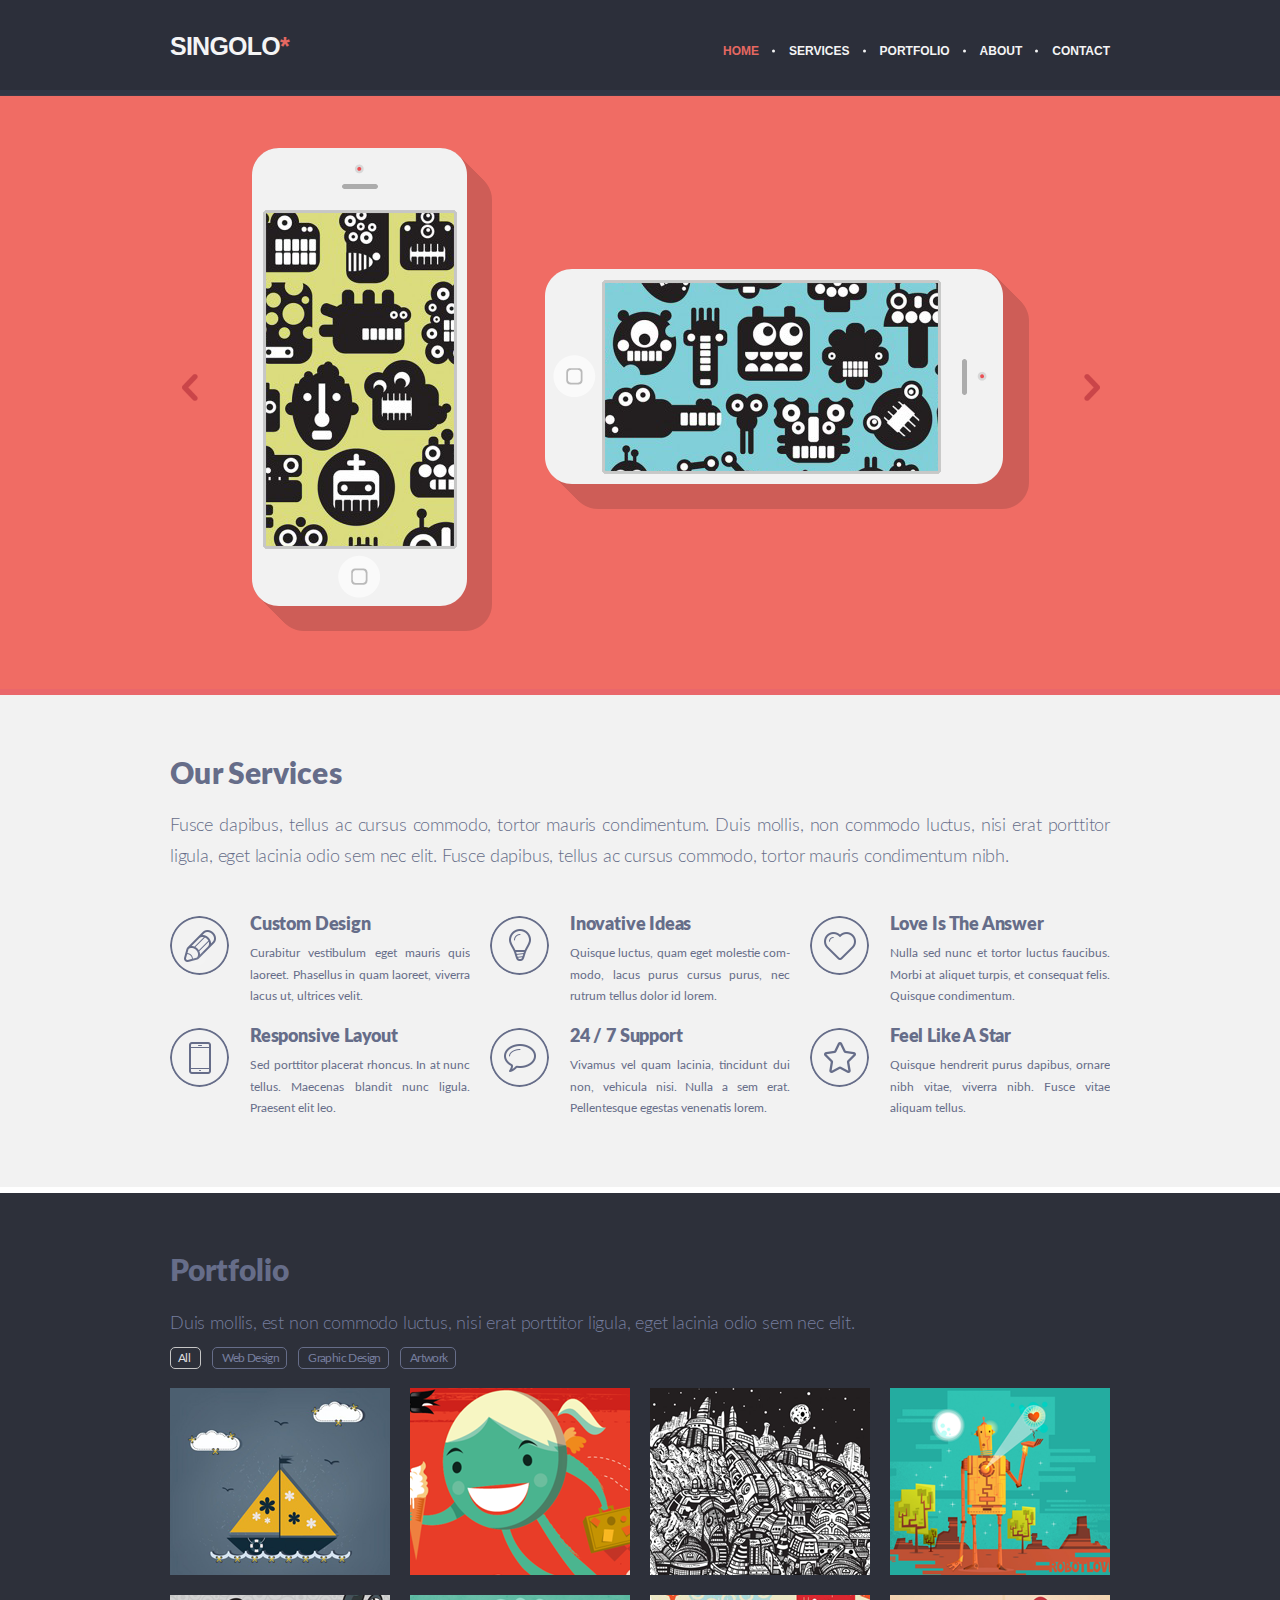
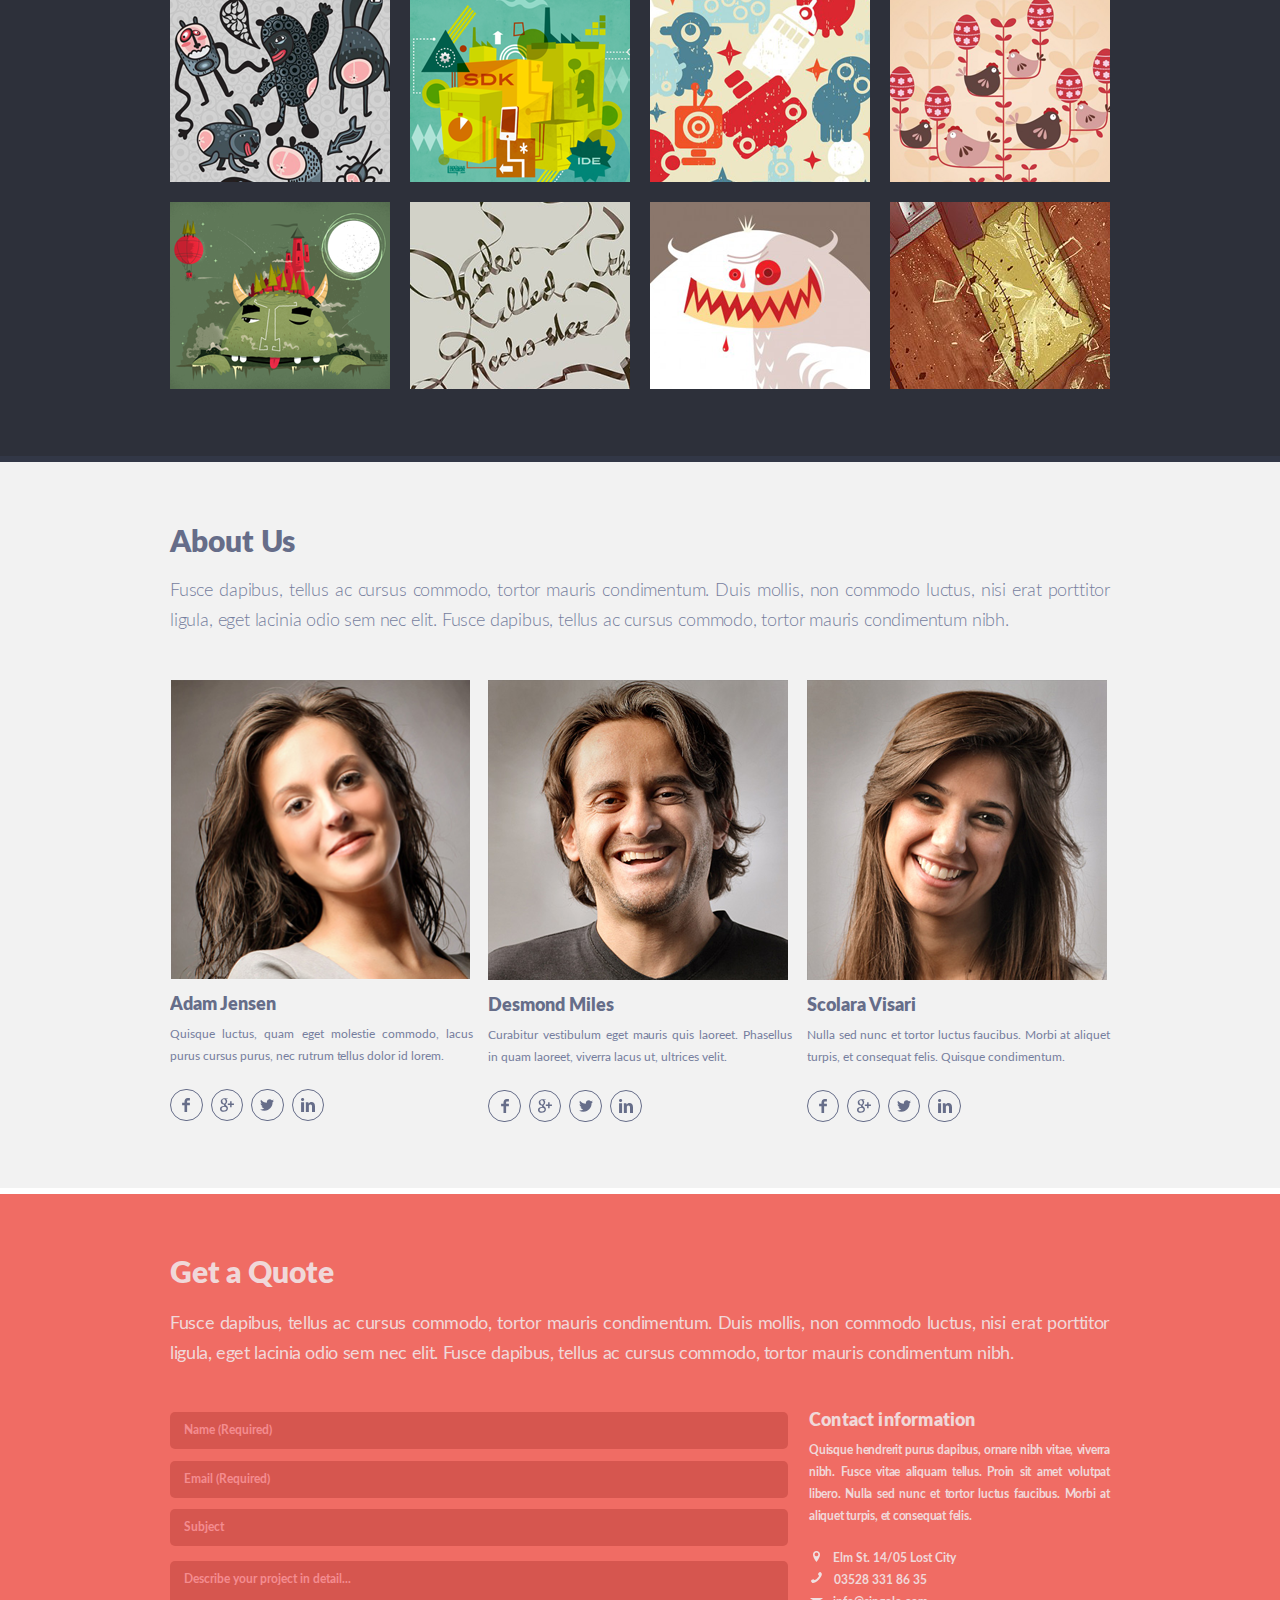
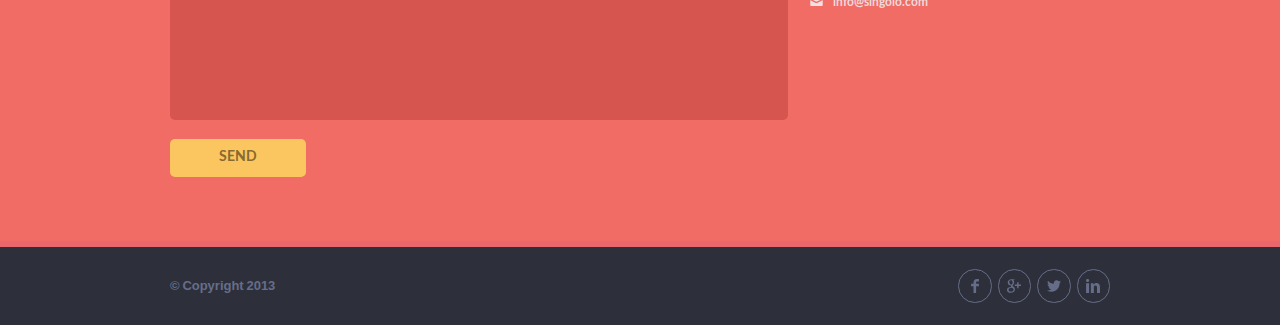
<file: index.html>
<!DOCTYPE html>
<html lang="en">
    <head>
        <meta charset="UTF-8">
        <meta name="viewport" content="width=device-width, initial-scale=1.0">
        <meta http-equiv="X-UA-Compatible" content="ie=edge">
        <meta name="author" content="Anastasia Oshurkova">
        <title>SINGOLO</title>
        <link rel="icon" type="image/png" sizes="16x16" href="./assets/images/favicon.ico">
        <link rel="stylesheet" href="./assets/fonts/fonts.css">
        <link rel="stylesheet" href="./style.css">
    </head>
    <body id="home" class="page">
        <header  class="header">
            <div  class="header__content">
                <div  class="header__burger-menu">
                    <div id="burger" class="header__burger-button">
                        <svg width="25" height="20" viewBox="0 0 25 20" fill="none" xmlns="http://www.w3.org/2000/svg">
                            <path fill-rule="evenodd" clip-rule="evenodd" d="M0 1.2C0 0.537259 0.537259 0 1.2 0H23.8C24.4627 0 25 0.537259 25 1.2C25 1.86274 24.4627 2.4 23.8 2.4H1.2C0.537259 2.4 0 1.86274 0 1.2ZM0 10C0 9.33726 0.537259 8.8 1.2 8.8H23.8C24.4627 8.8 25 9.33726 25 10C25 10.6627 24.4627 11.2 23.8 11.2H1.2C0.537259 11.2 0 10.6627 0 10ZM1.2 17.6C0.53726 17.6 0 18.1373 0 18.8C0 19.4627 0.537259 20 1.2 20H23.8C24.4627 20 25 19.4627 25 18.8C25 18.1373 24.4627 17.6 23.8 17.6H1.2Z" fill="white"/>
                        </svg>
                    </div>
                    <div id="mobile-menu" class="header__mobile-menu header__mobile-menu_hidden mobile-menu ">
                        <nav class="mobile-menu__navigation mobile-menu__navigation_hidden navigation">
                            <h1 class="header__logo_mobile header__logo">SINGOLO<span class="header__accent">*</span></h1>
                            <ul class="navigation__list-mobile">
                                <li class="navigation__item-mobile"><a class="link-mobile navigation__link-mobile  navigation__link-mobile_state_active link_home " href="#">home</a></li>
                                <li class="navigation__item-mobile"><a class="link-mobile navigation__link-mobile  link_services" href="#services">services</a></li>
                                <li class="navigation__item-mobile"><a class="link-mobile navigation__link-mobile  link_portfolio" href="#portfolio">portfolio</a></li>
                                <li class="navigation__item-mobile"><a class="link-mobile navigation__link-mobile  link_about" href="#about">about</a></li>
                                <li class="navigation__item-mobile"><a class="link-mobile navigation__link-mobile link_contact" href="#contact">contact</a></li>
                            </ul>
                        </nav>
                        <div class="mobile-menu_cover"></div>
                    </div>

                </div>
                
                
                <h1 class="header__logo">SINGOLO<span class="header__accent">*</span></h1>
                <nav class="navigation">
                    <ul class="navigation__list" id="menu">
                        <li class="navigation__item">
                            <a class="navigation__link navigation__link_state_active" href="#slider">home</a>
                        </li>
                        <li class="navigation__item">
                            <a class="navigation__link" href="#services">services</a>
                        </li>
                        <li class="navigation__item">
                            <a class="navigation__link" href="#portfolio">portfolio</a>
                        </li>
                        <li class="navigation__item">
                            <a class="navigation__link" href="#about">about</a>
                        </li>
                        <li class="navigation__item">
                            <a class="navigation__link" href="#contact">contact</a>
                        </li>
                    </ul>
                </nav>
            </div>
        </header>
        <div class="plug"></div>
        <main id="main" class="main">
            
            <section id="slider" class="slider slider_red">
                <div id="slides" class="slider__content">
                    <div class="slider__arrow-controllers">
                        <img id="arrow-prev" class="slider__arrow left" src="./assets/images/arrow-prev.png" alt="Arrow prev.">
                        <img id="arrow-next" class="slider__arrow right" src="./assets/images/arrow-next.png" alt="Arrow next">
                    </div>
                    <div id="slide-red" class="slider__item slider__item_active">
                        <div class="slider__item_front-slide front-slide">
                            <img class="front-slide__phone-image_vertical" src="./assets/images/iphone-vertical.png" alt="IPhone">
                            <div id="black-display-vertical" class="slider__black-display_vertical"></div>
                            <div id="button_iphone-vertical" class="slider__iphone-button_vertical"></div>
                            
                            <img class="front-slide__phone-image_horizontal" src="./assets/images/iphone-horizontal.png" alt="IPhone">
                            <div id="black-display-horizontal" class="slider__black-display_horizontal"></div>
                            <div id="button_iphone-horizontal" class="slider__iphone-button_horizontal"></div>
                        </div>
                    </div>
                    
                    <div class="slider__item slider__item_next">
                        <div class="slider__item_back-slide back-slide">
                            <img src="./assets/images/back-slide-phone-box.png" class="back-slide__phone-box" alt="">
                            <img id="back-phone-display" src="./assets/images/back-slide-phone-display.png" class="back-slide__phone-display" alt="">
                            <img src="./assets/images/back-slide-phone-shadow.png" class="back-slide__phone-shadow" alt="">
                            <img id="back-slide-button" src="./assets/images/back-slide-phone-button.png" class="phone-button back-slide__phone-button" alt="">
                            <img src="./assets/images/back-slide-phone-bg.png" class="back-slide__phone-left" alt="">
                            <img src="./assets/images/back-slide-phone-bg.png" class="back-slide__phone-right" alt="">
                        </div>
                    </div>
                
                </div>
            </section>
            
            <section id="services" class="services">
                <div class="services__content">
                    <h2 class="services__title">Our Services</h2>
                    <p class="services__subtitle">Fusce dapibus, tellus ac&nbsp;cursus commodo, tortor mauris
                        condimentum. Duis mollis, non commodo luctus, nisi erat porttitor ligula, eget lacinia odio
                        sem nec elit. Fusce dapibus, tellus ac&nbsp;cursus commodo, tortor mauris condimentum nibh.</p>
                    <div class="benefits">
                        <div class="benefits__item">
                            <img class="benefits__icon" src="./assets/images/custom.png" alt="">
                            <div class="benefits__info">
                                <h2 class="benefits__title">Custom Design</h2>
                                <p class="benefits__text advantages__text_topic_services">Curabitur vestibulum
                                    eget mauris quis laoreet. Phasellus in&nbsp;quam laoreet, viverra lacus&nbsp;ut, ultrices velit.</p>
                            </div>
                        </div>
                        <div class="benefits__item">
                            <img class="benefits__icon" src="./assets/images/idea.png" alt="">
                            <div class="benefits__info">
                                <h2 class="benefits__title">Inovative Ideas</h2>
                                <p class="benefits__text">Quisque luctus, quam eget molestie com&shy;modo,
                                    lacus purus cursus purus, nec rutrum tellus dolor id&nbsp;lorem.</p>
                            </div>
                        </div>
                        <div class="benefits__item">
                            <img class="benefits__icon" src="./assets/images/love.png" alt="">
                            <div class="benefits__info">
                                <h2 class="benefits__title">Love Is&nbsp;The Answer</h2>
                                <p class="benefits__text">Nulla sed nunc et&nbsp;tortor luctus faucibus.
                                    Morbi at&nbsp;aliquet turpis, et&nbsp;consequat felis. Quisque condimentum.</p>
                            </div>
                        </div>
                        <div class="benefits__item">
                            <img class="benefits__icon" src="./assets/images/responsive.png" alt="">
                            <div class="benefits__info">
                                <h2 class="benefits__title">Responsive Layout</h2>
                                <p class="benefits__text">Sed porttitor placerat rhoncus.
                                    In&nbsp;at&nbsp;nunc tellus. Maecenas blandit nunc ligula. Prae&shy;sent elit leo.</p>
                            </div>
                        </div>
                        <div class="benefits__item">
                            <img class="benefits__icon" src="./assets/images/support.png" alt="">
                            <div class="benefits__info">
                                <h2 class="benefits__title">24 / 7&nbsp;Support</h2>
                                <p class="benefits__text">Vivamus vel quam lacinia, tincidunt dui non, vehicula nisi.
                                    Nulla a&nbsp;sem erat. Pellen&shy;tesque egestas venenatis lorem.</p>
                            </div>
                        </div>
                        <div class="benefits__item">
                            <img class="benefits__icon" src="./assets/images/star.png" alt="">
                            <div class="benefits__info">
                                <h2 class="benefits__title">Feel Like A&nbsp;Star</h2>
                                <p class="benefits__text">Quisque hendrerit purus dapibus, ornare nibh vitae, viverra nibh.
                                    Fusce vitae aliquam tellus.</p>
                            </div>
                        </div>
                    </div>
                </div>
            </section>
            
            <section id="portfolio" class="portfolio">
                <div class="portfolio__content" >
                    <h2 class="portfolio__title">Portfolio</h2>
                    <p class="portfolio__subtitle">Duis mollis, est non commodo luctus, nisi erat porttitor ligula, eget lacinia odio sem nec elit.</p>
                    
                    <div id="tabs_menu" class="portfolio__tabs">
                        <button class="portfolio__tabs-item portfolio__tabs-item_active ">All</button>
                        <button class="portfolio__tabs-item">Web Design</button>
                        <button class="portfolio__tabs-item">Graphic Design</button>
                        <button class="portfolio__tabs-item">Artwork</button>
                    </div>
                    
                    <div id="projects" class="portfolio__photo-grid">
                        <img class="portfolio__photo-grid-item" src="./assets/images/image1.png" alt="Ship">
                        <img class="portfolio__photo-grid-item" src="./assets/images/image2.png" alt="Smiling girl">
                        <img class="portfolio__photo-grid-item" src="./assets/images/image3.png" alt="City">
                        <img class="portfolio__photo-grid-item" src="./assets/images/image4.png" alt="Robot">
                        <img class="portfolio__photo-grid-item" src="./assets/images/image5.png" alt="Rabbits">
                        <img class="portfolio__photo-grid-item" src="./assets/images/image6.png" alt="SDK">
                        <img class="portfolio__photo-grid-item" src="./assets/images/image7.png" alt="Robots">
                        <img class="portfolio__photo-grid-item" src="./assets/images/image8.png" alt="Birds">
                        <img class="portfolio__photo-grid-item" src="./assets/images/image9.png" alt="Monster">
                        <img class="portfolio__photo-grid-item" src="./assets/images/image10.png" alt="Cordons">
                        <img class="portfolio__photo-grid-item" src="./assets/images/image11.png" alt="Angry Monster">
                        <img class="portfolio__photo-grid-item" src="./assets/images/image12.png" alt="Shards of glass">
                    </div>
                </div>
            </section>
            
            <section id="about" class="about">
                <div class="about__content">
                    <h2 class="about__title">About Us</h2>
                    <p class="about__subtitle">Fusce dapibus, tellus ac cursus commodo, tortor mauris condimentum.
                        Duis mollis, non commodo luctus, nisi erat porttitor ligula, eget lacinia odio sem nec elit.
                        Fusce dapibus, tellus ac cursus commodo, tortor mauris condimentum nibh.</p>
                    
                    <div class="about__container">
                        <div class="about__staff">
                            <img class="about__staff-photo" src="./assets/images/adam.png" width="300"  height="300" alt="Adam Jensen photo">
                            <h3 class="about__staff-title">Adam Jensen</h3>
                            <p class="about__staff-subtitle">Quisque luctus, quam eget molestie commodo, lacus purus cursus purus, nec rutrum tellus dolor id lorem.</p>
                            <div class="social-icons">
                                <a class="social-icons__icon" href="#"><svg class="social-icons__icon_facebook-svg" width="14px" height="14px" viewBox="0 0 50 90" version="1.1" xmlns="http://www.w3.org/2000/svg" xmlns:xlink="http://www.w3.org/1999/xlink" xml:space="preserve" xmlns:serif="http://www.serif.com/" style="fill-rule:evenodd;clip-rule:evenodd;stroke-linejoin:round;stroke-miterlimit:2;">
                            <path id="" d="M50,15.65L35.72,15.65C34.03,15.65 32.14,17.87 32.14,20.84L32.14,31.15L50,31.15L50,45.85L32.14,45.85L32.14,90L15.29,90L15.29,45.85L0,45.85L0,31.15L15.29,31.15L15.29,22.5C15.29,10.09 23.9,0 35.72,0L50,0L50,15.65Z" style="fill:rgb(102,109,137);fill-rule:nonzero;"/>
                        </svg></a>
                                <a class="social-icons__icon" href="#"><svg class="social-icons__icon_google-plus-svg" width="14px" height="14px" viewBox="0 0 90 88" version="1.1" xmlns="http://www.w3.org/2000/svg" xmlns:xlink="http://www.w3.org/1999/xlink" xml:space="preserve" xmlns:serif="http://www.serif.com/" style="fill-rule:evenodd;clip-rule:evenodd;stroke-linejoin:round;stroke-miterlimit:2;">
                            <path id="" d="M4.75,21.94C4.75,29.41 7.25,34.8 12.17,37.94C15.527,39.95 19.377,40.989 23.29,40.94L24.69,40.94C24.385,44.524 25.438,48.095 27.64,50.94L27.47,50.94C21,50.89 0,52.23 0,69.52C0,87.1 19.31,88 23.18,88L24.45,88C29.583,88.012 34.658,86.917 39.33,84.79C47.07,81 51,74.49 51,65.36C51,56.54 45,51.29 40.65,47.45C37.98,45.11 35.65,43.09 35.65,41.12C35.65,39.15 37.33,37.62 39.46,35.71C42.91,32.63 46.15,28.25 46.15,19.96C46.15,12.67 45.21,7.78 39.39,4.68C40.646,4.333 41.932,4.106 43.23,4C46.38,3.56 51,3.07 51,0.5L51,0L28,0C27.78,0 4.75,0.86 4.75,21.94ZM41.87,67C42.31,74 36.29,79.22 27.26,79.88C18.23,80.54 10.54,76.43 10.1,69.4C9.975,65.821 11.516,62.379 14.27,60.09C17.449,57.322 21.461,55.689 25.67,55.45C26.19,55.45 26.67,55.39 27.21,55.39C35.71,55.39 41.46,60.38 41.87,67ZM35.87,17.12C38.12,25.05 34.72,33.35 29.29,34.88C28.664,35.052 28.019,35.139 27.37,35.14C22.37,35.14 17.47,30.14 15.64,23.14C14.615,19.682 14.699,15.988 15.88,12.58C17,9.41 19.09,7.23 21.69,6.5C22.316,6.328 22.961,6.241 23.61,6.24C29.62,6.24 33.48,8.72 35.87,17.13L35.87,17.12ZM74.61,34.41L74.61,19.41L65.11,19.41L65.11,34.41L50.11,34.41L50.11,43.91L65.11,43.91L65.11,58.91L74.61,58.91L74.61,43.91L89.61,43.91L89.61,34.41L74.61,34.41Z" style="fill:rgb(102,109,137);fill-rule:nonzero;"/>
                        </svg></a>
                                <a class="social-icons__icon" href="#"><svg class="social-icons__icon_twitter-svg" width="14px" height="14px" viewBox="0 0 92 75" version="1.1" xmlns="http://www.w3.org/2000/svg" xmlns:xlink="http://www.w3.org/1999/xlink" xml:space="preserve" xmlns:serif="http://www.serif.com/" style="fill-rule:evenodd;clip-rule:evenodd;stroke-linejoin:round;stroke-miterlimit:2;">
                            <path id="" d="M92,8.85C88.558,10.388 84.903,11.399 81.16,11.85C85.103,9.496 88.055,5.782 89.46,1.41C85.753,3.609 81.698,5.161 77.47,6C73.902,2.215 68.925,0.067 63.724,0.067C53.361,0.067 44.834,8.594 44.834,18.957C44.834,20.375 44.994,21.788 45.31,23.17C30.137,22.415 15.98,15.24 6.4,3.45C1.426,12.028 4,23.135 12.24,28.65C9.245,28.564 6.315,27.754 3.7,26.29C3.695,26.37 3.695,26.45 3.7,26.53C3.72,35.464 10.075,43.222 18.83,45C16.052,45.754 13.137,45.864 10.31,45.32C12.762,53.004 19.876,58.31 27.94,58.47C21.256,63.716 12.997,66.563 4.5,66.55C2.996,66.551 1.493,66.461 0,66.28C8.626,71.831 18.672,74.779 28.93,74.77C63.65,74.77 82.64,46 82.64,21.06C82.64,20.25 82.64,19.43 82.58,18.62C86.278,15.951 89.468,12.642 92,8.85Z" style="fill:rgb(102,109,137);fill-rule:nonzero;"/>
                        </svg></a>
                                <a class="social-icons__icon" href="#"><svg class="social-icons__icon_linkedin-svg" width="14px" height="14px" viewBox="0 0 90 89" version="1.1" xmlns="http://www.w3.org/2000/svg" xmlns:xlink="http://www.w3.org/1999/xlink" xml:space="preserve" xmlns:serif="http://www.serif.com/" style="fill-rule:evenodd;clip-rule:evenodd;stroke-linejoin:round;stroke-miterlimit:2;">
                          <g id="">
                          <path d="M20.38,9.62C20.38,14.94 16.45,19.24 10,19.24C3.92,19.24 0,14.94 0,9.62C0,4.3 4.05,0 10.25,0C16.45,0 20.25,4.18 20.38,9.62ZM0.51,88.74L0.51,26.84L19.75,26.84L19.75,88.74L0.51,88.74Z" style="fill:rgb(102,109,137);fill-rule:nonzero;"/>
                              <path d="M31.26,46.58C31.26,38.86 31.01,32.41 30.76,26.84L47.46,26.84L48.35,35.45L48.73,35.45C52.944,29.045 60.186,25.258 67.85,25.45C80.51,25.44 90,33.93 90,52.15L90,88.74L70.76,88.74L70.76,54.43C70.76,46.46 68,41 61,41C55.68,41 52.52,44.67 51.13,48.21C50.64,49.757 50.426,51.379 50.5,53L50.5,88.7L31.26,88.7L31.26,46.58Z" style="fill:rgb(102,109,137);fill-rule:nonzero;"/>
                           </g>
                        </svg></a>
                            </div>
                        </div>
                        
                        <div class="about__staff">
                            <img class="about__staff-photo" src="./assets/images/desmond.png" width="300"  height="300" alt="Desmond Miles photo">
                            <h3 class="about__staff-title">Desmond Miles</h3>
                            <p class="about__staff-subtitle">Curabitur vestibulum eget mauris quis laoreet. Phasellus in quam laoreet, viverra lacus ut, ultrices velit.</p>
                            <div class="social-icons">
                                <a class="social-icons__icon" href="#"><svg class="social-icons__icon_facebook-svg" width="14px" height="14px" viewBox="0 0 50 90" version="1.1" xmlns="http://www.w3.org/2000/svg" xmlns:xlink="http://www.w3.org/1999/xlink" xml:space="preserve" xmlns:serif="http://www.serif.com/" style="fill-rule:evenodd;clip-rule:evenodd;stroke-linejoin:round;stroke-miterlimit:2;">
                            <path id="" d="M50,15.65L35.72,15.65C34.03,15.65 32.14,17.87 32.14,20.84L32.14,31.15L50,31.15L50,45.85L32.14,45.85L32.14,90L15.29,90L15.29,45.85L0,45.85L0,31.15L15.29,31.15L15.29,22.5C15.29,10.09 23.9,0 35.72,0L50,0L50,15.65Z" style="fill:rgb(102,109,137);fill-rule:nonzero;"/>
                        </svg></a>
                                <a class="social-icons__icon" href="#"><svg class="social-icons__icon_google-plus-svg" width="14px" height="14px" viewBox="0 0 90 88" version="1.1" xmlns="http://www.w3.org/2000/svg" xmlns:xlink="http://www.w3.org/1999/xlink" xml:space="preserve" xmlns:serif="http://www.serif.com/" style="fill-rule:evenodd;clip-rule:evenodd;stroke-linejoin:round;stroke-miterlimit:2;">
                            <path id="" d="M4.75,21.94C4.75,29.41 7.25,34.8 12.17,37.94C15.527,39.95 19.377,40.989 23.29,40.94L24.69,40.94C24.385,44.524 25.438,48.095 27.64,50.94L27.47,50.94C21,50.89 0,52.23 0,69.52C0,87.1 19.31,88 23.18,88L24.45,88C29.583,88.012 34.658,86.917 39.33,84.79C47.07,81 51,74.49 51,65.36C51,56.54 45,51.29 40.65,47.45C37.98,45.11 35.65,43.09 35.65,41.12C35.65,39.15 37.33,37.62 39.46,35.71C42.91,32.63 46.15,28.25 46.15,19.96C46.15,12.67 45.21,7.78 39.39,4.68C40.646,4.333 41.932,4.106 43.23,4C46.38,3.56 51,3.07 51,0.5L51,0L28,0C27.78,0 4.75,0.86 4.75,21.94ZM41.87,67C42.31,74 36.29,79.22 27.26,79.88C18.23,80.54 10.54,76.43 10.1,69.4C9.975,65.821 11.516,62.379 14.27,60.09C17.449,57.322 21.461,55.689 25.67,55.45C26.19,55.45 26.67,55.39 27.21,55.39C35.71,55.39 41.46,60.38 41.87,67ZM35.87,17.12C38.12,25.05 34.72,33.35 29.29,34.88C28.664,35.052 28.019,35.139 27.37,35.14C22.37,35.14 17.47,30.14 15.64,23.14C14.615,19.682 14.699,15.988 15.88,12.58C17,9.41 19.09,7.23 21.69,6.5C22.316,6.328 22.961,6.241 23.61,6.24C29.62,6.24 33.48,8.72 35.87,17.13L35.87,17.12ZM74.61,34.41L74.61,19.41L65.11,19.41L65.11,34.41L50.11,34.41L50.11,43.91L65.11,43.91L65.11,58.91L74.61,58.91L74.61,43.91L89.61,43.91L89.61,34.41L74.61,34.41Z" style="fill:rgb(102,109,137);fill-rule:nonzero;"/>
                        </svg></a>
                                <a class="social-icons__icon" href="#"><svg class="social-icons__icon_twitter-svg" width="14px" height="14px" viewBox="0 0 92 75" version="1.1" xmlns="http://www.w3.org/2000/svg" xmlns:xlink="http://www.w3.org/1999/xlink" xml:space="preserve" xmlns:serif="http://www.serif.com/" style="fill-rule:evenodd;clip-rule:evenodd;stroke-linejoin:round;stroke-miterlimit:2;">
                            <path id="" d="M92,8.85C88.558,10.388 84.903,11.399 81.16,11.85C85.103,9.496 88.055,5.782 89.46,1.41C85.753,3.609 81.698,5.161 77.47,6C73.902,2.215 68.925,0.067 63.724,0.067C53.361,0.067 44.834,8.594 44.834,18.957C44.834,20.375 44.994,21.788 45.31,23.17C30.137,22.415 15.98,15.24 6.4,3.45C1.426,12.028 4,23.135 12.24,28.65C9.245,28.564 6.315,27.754 3.7,26.29C3.695,26.37 3.695,26.45 3.7,26.53C3.72,35.464 10.075,43.222 18.83,45C16.052,45.754 13.137,45.864 10.31,45.32C12.762,53.004 19.876,58.31 27.94,58.47C21.256,63.716 12.997,66.563 4.5,66.55C2.996,66.551 1.493,66.461 0,66.28C8.626,71.831 18.672,74.779 28.93,74.77C63.65,74.77 82.64,46 82.64,21.06C82.64,20.25 82.64,19.43 82.58,18.62C86.278,15.951 89.468,12.642 92,8.85Z" style="fill:rgb(102,109,137);fill-rule:nonzero;"/>
                        </svg></a>
                                <a class="social-icons__icon" href="#"><svg class="social-icons__icon_linkedin-svg" width="14px" height="14px" viewBox="0 0 90 89" version="1.1" xmlns="http://www.w3.org/2000/svg" xmlns:xlink="http://www.w3.org/1999/xlink" xml:space="preserve" xmlns:serif="http://www.serif.com/" style="fill-rule:evenodd;clip-rule:evenodd;stroke-linejoin:round;stroke-miterlimit:2;">
                            <g id="">
                              <path d="M20.38,9.62C20.38,14.94 16.45,19.24 10,19.24C3.92,19.24 0,14.94 0,9.62C0,4.3 4.05,0 10.25,0C16.45,0 20.25,4.18 20.38,9.62ZM0.51,88.74L0.51,26.84L19.75,26.84L19.75,88.74L0.51,88.74Z" style="fill:rgb(102,109,137);fill-rule:nonzero;"/>
                                <path d="M31.26,46.58C31.26,38.86 31.01,32.41 30.76,26.84L47.46,26.84L48.35,35.45L48.73,35.45C52.944,29.045 60.186,25.258 67.85,25.45C80.51,25.44 90,33.93 90,52.15L90,88.74L70.76,88.74L70.76,54.43C70.76,46.46 68,41 61,41C55.68,41 52.52,44.67 51.13,48.21C50.64,49.757 50.426,51.379 50.5,53L50.5,88.7L31.26,88.7L31.26,46.58Z" style="fill:rgb(102,109,137);fill-rule:nonzero;"/>
                            </g>
                        </svg></a>
                            </div>
                        </div>
                        
                        <div class="about__staff">
                            <img class="about__staff-photo" src="./assets/images/scolara.png" width="300"  height="300" alt="Scolara Visari photo">
                            <h3 class="about__staff-title">Scolara Visari</h3>
                            <p class="about__staff-subtitle">Nulla sed nunc et tortor luctus faucibus. Morbi at aliquet turpis, et consequat felis. Quisque condimentum.</p>
                            <div class="social-icons">
                                <a class="social-icons__icon" href="#"><svg class="social-icons__icon_facebook-svg" width="14px" height="14px" viewBox="0 0 50 90" version="1.1" xmlns="http://www.w3.org/2000/svg" xmlns:xlink="http://www.w3.org/1999/xlink" xml:space="preserve" xmlns:serif="http://www.serif.com/" style="fill-rule:evenodd;clip-rule:evenodd;stroke-linejoin:round;stroke-miterlimit:2;">
                            <path id="" d="M50,15.65L35.72,15.65C34.03,15.65 32.14,17.87 32.14,20.84L32.14,31.15L50,31.15L50,45.85L32.14,45.85L32.14,90L15.29,90L15.29,45.85L0,45.85L0,31.15L15.29,31.15L15.29,22.5C15.29,10.09 23.9,0 35.72,0L50,0L50,15.65Z" style="fill:rgb(102,109,137);fill-rule:nonzero;"/>
                        </svg></a>
                                <a class="social-icons__icon" href="#"><svg class="social-icons__icon_google-plus-svg" width="14px" height="14px" viewBox="0 0 90 88" version="1.1" xmlns="http://www.w3.org/2000/svg" xmlns:xlink="http://www.w3.org/1999/xlink" xml:space="preserve" xmlns:serif="http://www.serif.com/" style="fill-rule:evenodd;clip-rule:evenodd;stroke-linejoin:round;stroke-miterlimit:2;">
                            <path id="" d="M4.75,21.94C4.75,29.41 7.25,34.8 12.17,37.94C15.527,39.95 19.377,40.989 23.29,40.94L24.69,40.94C24.385,44.524 25.438,48.095 27.64,50.94L27.47,50.94C21,50.89 0,52.23 0,69.52C0,87.1 19.31,88 23.18,88L24.45,88C29.583,88.012 34.658,86.917 39.33,84.79C47.07,81 51,74.49 51,65.36C51,56.54 45,51.29 40.65,47.45C37.98,45.11 35.65,43.09 35.65,41.12C35.65,39.15 37.33,37.62 39.46,35.71C42.91,32.63 46.15,28.25 46.15,19.96C46.15,12.67 45.21,7.78 39.39,4.68C40.646,4.333 41.932,4.106 43.23,4C46.38,3.56 51,3.07 51,0.5L51,0L28,0C27.78,0 4.75,0.86 4.75,21.94ZM41.87,67C42.31,74 36.29,79.22 27.26,79.88C18.23,80.54 10.54,76.43 10.1,69.4C9.975,65.821 11.516,62.379 14.27,60.09C17.449,57.322 21.461,55.689 25.67,55.45C26.19,55.45 26.67,55.39 27.21,55.39C35.71,55.39 41.46,60.38 41.87,67ZM35.87,17.12C38.12,25.05 34.72,33.35 29.29,34.88C28.664,35.052 28.019,35.139 27.37,35.14C22.37,35.14 17.47,30.14 15.64,23.14C14.615,19.682 14.699,15.988 15.88,12.58C17,9.41 19.09,7.23 21.69,6.5C22.316,6.328 22.961,6.241 23.61,6.24C29.62,6.24 33.48,8.72 35.87,17.13L35.87,17.12ZM74.61,34.41L74.61,19.41L65.11,19.41L65.11,34.41L50.11,34.41L50.11,43.91L65.11,43.91L65.11,58.91L74.61,58.91L74.61,43.91L89.61,43.91L89.61,34.41L74.61,34.41Z" style="fill:rgb(102,109,137);fill-rule:nonzero;"/>
                        </svg></a>
                                <a class="social-icons__icon" href="#"><svg class="social-icons__icon_twitter-svg" width="14px" height="14px" viewBox="0 0 92 75" version="1.1" xmlns="http://www.w3.org/2000/svg" xmlns:xlink="http://www.w3.org/1999/xlink" xml:space="preserve" xmlns:serif="http://www.serif.com/" style="fill-rule:evenodd;clip-rule:evenodd;stroke-linejoin:round;stroke-miterlimit:2;">
                            <path id="" d="M92,8.85C88.558,10.388 84.903,11.399 81.16,11.85C85.103,9.496 88.055,5.782 89.46,1.41C85.753,3.609 81.698,5.161 77.47,6C73.902,2.215 68.925,0.067 63.724,0.067C53.361,0.067 44.834,8.594 44.834,18.957C44.834,20.375 44.994,21.788 45.31,23.17C30.137,22.415 15.98,15.24 6.4,3.45C1.426,12.028 4,23.135 12.24,28.65C9.245,28.564 6.315,27.754 3.7,26.29C3.695,26.37 3.695,26.45 3.7,26.53C3.72,35.464 10.075,43.222 18.83,45C16.052,45.754 13.137,45.864 10.31,45.32C12.762,53.004 19.876,58.31 27.94,58.47C21.256,63.716 12.997,66.563 4.5,66.55C2.996,66.551 1.493,66.461 0,66.28C8.626,71.831 18.672,74.779 28.93,74.77C63.65,74.77 82.64,46 82.64,21.06C82.64,20.25 82.64,19.43 82.58,18.62C86.278,15.951 89.468,12.642 92,8.85Z" style="fill:rgb(102,109,137);fill-rule:nonzero;"/>
                        </svg></a>
                                <a class="social-icons__icon" href="#"><svg class="social-icons__icon_linkedin-svg" width="14px" height="14px" viewBox="0 0 90 89" version="1.1" xmlns="http://www.w3.org/2000/svg" xmlns:xlink="http://www.w3.org/1999/xlink" xml:space="preserve" xmlns:serif="http://www.serif.com/" style="fill-rule:evenodd;clip-rule:evenodd;stroke-linejoin:round;stroke-miterlimit:2;">
                            <g id="">
                            <path d="M20.38,9.62C20.38,14.94 16.45,19.24 10,19.24C3.92,19.24 0,14.94 0,9.62C0,4.3 4.05,0 10.25,0C16.45,0 20.25,4.18 20.38,9.62ZM0.51,88.74L0.51,26.84L19.75,26.84L19.75,88.74L0.51,88.74Z" style="fill:rgb(102,109,137);fill-rule:nonzero;"/>
                                <path d="M31.26,46.58C31.26,38.86 31.01,32.41 30.76,26.84L47.46,26.84L48.35,35.45L48.73,35.45C52.944,29.045 60.186,25.258 67.85,25.45C80.51,25.44 90,33.93 90,52.15L90,88.74L70.76,88.74L70.76,54.43C70.76,46.46 68,41 61,41C55.68,41 52.52,44.67 51.13,48.21C50.64,49.757 50.426,51.379 50.5,53L50.5,88.7L31.26,88.7L31.26,46.58Z" style="fill:rgb(102,109,137);fill-rule:nonzero;"/>
                            </g>
                        </svg></a>
                            </div>
                        </div>
                    </div>
                </div>
            </section>
            
            <section id="contact" class="quote">
                <div class="quote__container">
                    <h2 class="quote__title">Get a Quote</h2>
                    <p class="quote__subtitle">Fusce dapibus, tellus ac&nbsp;cursus commodo, tortor mauris
                        condimentum. Duis mollis, non commodo luctus, nisi erat porttitor ligula, eget lacinia odio
                        sem nec elit. Fusce dapibus, tellus ac&nbsp;cursus commodo, tortor mauris condimentum nibh.
                    </p>
                    <div class="quote__two-columns">
                        <form id="form" class="quote__form" name="form"  novalidate method="POST">
                            <input class="form__input" type="text" name="name"  placeholder="Name (Required)" pattern="^[A-Za-zА-Яа-яЁё]+(\s+[A-Za-zА-Яа-яЁё]+)?$" required>
                            <span class="error error-message error-message__hidden" id="name" aria-live="polite"></span>
                            <input class="form__input" type="email" name="email"  placeholder="Email (Required)" required>
                            <span class="error error-message error-message__hidden" id="email" aria-live="polite"></span>
                            <input id="subject" class="form__input" type="text" name="subject" placeholder="Subject">
                            <textarea id="describe" class="form__text-area" cols="30" rows="13" maxlength="500" name="describe" placeholder="Describe your project in detail..."></textarea>
                            <button id="form__button" class="form__button" type="submit"  formmethod="POST">SEND</button>
                        </form>
                        
                        <div class="quote__contacts">
                            <h3 class="quote__contacts-title">Contact information</h3>
                            <p class="quote__contacts-subtitle">Quisque hendrerit purus dapibus, ornare nibh vitae, viverra nibh.
                                Fusce vitae aliquam tellus. Proin sit amet volutpat libero.
                                Nulla sed nunc et tortor luctus faucibus. Morbi at aliquet turpis, et consequat felis.
                            </p>
                            <ul class="quote__contacts-info">
                                <li><a class="quote__contacts-link" href="#"><img class="quote__contacts-icon_location" src="./assets/images/location-icon.svg" alt=""> Elm St. 14/05 Lost City</a></li>
                                <li><a class="quote__contacts-link" href="tel:035283318635"><img class="quote__contacts-icon_phone" src="./assets/images/phone-icon.svg" alt=""> 03528 331 86 35</a></li>
                                <li><a class="quote__contacts-link" href="mailto:info@singolo.com"><img class="quote__contacts-icon_email" src="./assets/images/email-icon.svg" alt=""> info@singolo.com</a></li>
                            </ul>
                        </div>
                    </div>
                </div>
            </section>
        
        
        
        </main>
        
        <footer class="footer">
            <div class="footer-container">
                <div class="footer__copyright"><p>&copy; Copyright 2013</p> <!--<span class="footer__copyright_decoration">by PSDchat.com</span>  --> </div>
                <div class="footer__social-icons">
                    <a class="footer__social-icons_icon" href="#"><svg class="social-icons__icon_facebook-svg" width="14px" height="14px" viewBox="0 0 50 90" version="1.1" xmlns="http://www.w3.org/2000/svg" xmlns:xlink="http://www.w3.org/1999/xlink" xml:space="preserve" xmlns:serif="http://www.serif.com/" style="fill-rule:evenodd;clip-rule:evenodd;stroke-linejoin:round;stroke-miterlimit:2;">
                              <path id="" d="M50,15.65L35.72,15.65C34.03,15.65 32.14,17.87 32.14,20.84L32.14,31.15L50,31.15L50,45.85L32.14,45.85L32.14,90L15.29,90L15.29,45.85L0,45.85L0,31.15L15.29,31.15L15.29,22.5C15.29,10.09 23.9,0 35.72,0L50,0L50,15.65Z" style="fill:rgb(102,109,137);fill-rule:nonzero;"/>
                          </svg></a>
                    <a class="footer__social-icons_icon" href="#"><svg class="social-icons__icon_google-plus-svg" width="14px" height="14px" viewBox="0 0 90 88" version="1.1" xmlns="http://www.w3.org/2000/svg" xmlns:xlink="http://www.w3.org/1999/xlink" xml:space="preserve" xmlns:serif="http://www.serif.com/" style="fill-rule:evenodd;clip-rule:evenodd;stroke-linejoin:round;stroke-miterlimit:2;">
                              <path id="" d="M4.75,21.94C4.75,29.41 7.25,34.8 12.17,37.94C15.527,39.95 19.377,40.989 23.29,40.94L24.69,40.94C24.385,44.524 25.438,48.095 27.64,50.94L27.47,50.94C21,50.89 0,52.23 0,69.52C0,87.1 19.31,88 23.18,88L24.45,88C29.583,88.012 34.658,86.917 39.33,84.79C47.07,81 51,74.49 51,65.36C51,56.54 45,51.29 40.65,47.45C37.98,45.11 35.65,43.09 35.65,41.12C35.65,39.15 37.33,37.62 39.46,35.71C42.91,32.63 46.15,28.25 46.15,19.96C46.15,12.67 45.21,7.78 39.39,4.68C40.646,4.333 41.932,4.106 43.23,4C46.38,3.56 51,3.07 51,0.5L51,0L28,0C27.78,0 4.75,0.86 4.75,21.94ZM41.87,67C42.31,74 36.29,79.22 27.26,79.88C18.23,80.54 10.54,76.43 10.1,69.4C9.975,65.821 11.516,62.379 14.27,60.09C17.449,57.322 21.461,55.689 25.67,55.45C26.19,55.45 26.67,55.39 27.21,55.39C35.71,55.39 41.46,60.38 41.87,67ZM35.87,17.12C38.12,25.05 34.72,33.35 29.29,34.88C28.664,35.052 28.019,35.139 27.37,35.14C22.37,35.14 17.47,30.14 15.64,23.14C14.615,19.682 14.699,15.988 15.88,12.58C17,9.41 19.09,7.23 21.69,6.5C22.316,6.328 22.961,6.241 23.61,6.24C29.62,6.24 33.48,8.72 35.87,17.13L35.87,17.12ZM74.61,34.41L74.61,19.41L65.11,19.41L65.11,34.41L50.11,34.41L50.11,43.91L65.11,43.91L65.11,58.91L74.61,58.91L74.61,43.91L89.61,43.91L89.61,34.41L74.61,34.41Z" style="fill:rgb(102,109,137);fill-rule:nonzero;"/>
                          </svg></a>
                    <a class="footer__social-icons_icon" href="#"><svg class="social-icons__icon_twitter-svg" width="14px" height="14px" viewBox="0 0 92 75" version="1.1" xmlns="http://www.w3.org/2000/svg" xmlns:xlink="http://www.w3.org/1999/xlink" xml:space="preserve" xmlns:serif="http://www.serif.com/" style="fill-rule:evenodd;clip-rule:evenodd;stroke-linejoin:round;stroke-miterlimit:2;">
                              <path id="" d="M92,8.85C88.558,10.388 84.903,11.399 81.16,11.85C85.103,9.496 88.055,5.782 89.46,1.41C85.753,3.609 81.698,5.161 77.47,6C73.902,2.215 68.925,0.067 63.724,0.067C53.361,0.067 44.834,8.594 44.834,18.957C44.834,20.375 44.994,21.788 45.31,23.17C30.137,22.415 15.98,15.24 6.4,3.45C1.426,12.028 4,23.135 12.24,28.65C9.245,28.564 6.315,27.754 3.7,26.29C3.695,26.37 3.695,26.45 3.7,26.53C3.72,35.464 10.075,43.222 18.83,45C16.052,45.754 13.137,45.864 10.31,45.32C12.762,53.004 19.876,58.31 27.94,58.47C21.256,63.716 12.997,66.563 4.5,66.55C2.996,66.551 1.493,66.461 0,66.28C8.626,71.831 18.672,74.779 28.93,74.77C63.65,74.77 82.64,46 82.64,21.06C82.64,20.25 82.64,19.43 82.58,18.62C86.278,15.951 89.468,12.642 92,8.85Z" style="fill:rgb(102,109,137);fill-rule:nonzero;"/>
                          </svg></a>
                    <a class="footer__social-icons_icon" href="#"><svg class="social-icons__icon_linkedin-svg" width="14px" height="14px" viewBox="0 0 90 89" version="1.1" xmlns="http://www.w3.org/2000/svg" xmlns:xlink="http://www.w3.org/1999/xlink" xml:space="preserve" xmlns:serif="http://www.serif.com/" style="fill-rule:evenodd;clip-rule:evenodd;stroke-linejoin:round;stroke-miterlimit:2;">
                              <g id="">
                              <path d="M20.38,9.62C20.38,14.94 16.45,19.24 10,19.24C3.92,19.24 0,14.94 0,9.62C0,4.3 4.05,0 10.25,0C16.45,0 20.25,4.18 20.38,9.62ZM0.51,88.74L0.51,26.84L19.75,26.84L19.75,88.74L0.51,88.74Z" style="fill:rgb(102,109,137);fill-rule:nonzero;"/>
                                  <path d="M31.26,46.58C31.26,38.86 31.01,32.41 30.76,26.84L47.46,26.84L48.35,35.45L48.73,35.45C52.944,29.045 60.186,25.258 67.85,25.45C80.51,25.44 90,33.93 90,52.15L90,88.74L70.76,88.74L70.76,54.43C70.76,46.46 68,41 61,41C55.68,41 52.52,44.67 51.13,48.21C50.64,49.757 50.426,51.379 50.5,53L50.5,88.7L31.26,88.7L31.26,46.58Z" style="fill:rgb(102,109,137);fill-rule:nonzero;"/>
                              </g>
                          </svg></a>
                </div>
            </div>
        </footer>
        <div id="popup" class="popup popup__hidden">
            <div id="popup__message" class="popup__content">
                <h3 class="popup__title">The letter was sent!</h3>
                <p id="popup__subject" class="popup__subject">Subject: <span id="popup__result-subject"></span></p>
                <p id="popup__describe" class="popup__describe">Description: <span id="popup__result-describe"></span></p>
                <br>
                <button id="close__button" class="button popup__close">OK</button>
            </div>
        </div>
        
        <script src="script.js"></script>
    </body>
</html>
</file>
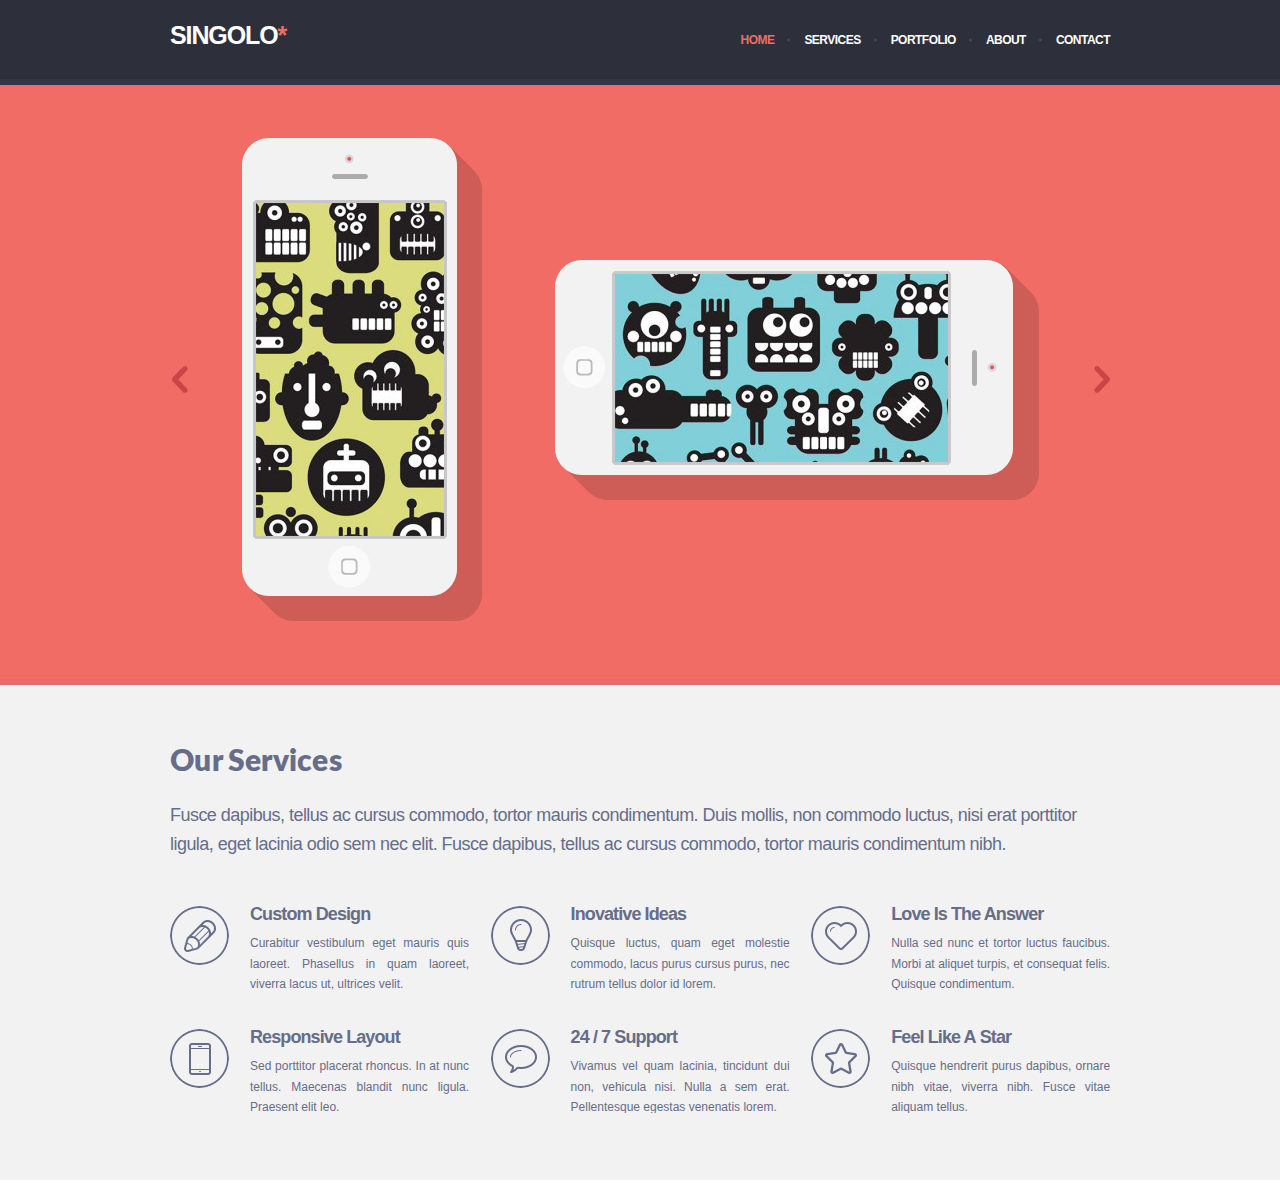
<file: singolo1.html>
<!DOCTYPE html>
<html lang="en">
  <head>
    <meta charset="UTF-8">
    <meta name="viewport" content="width=device-width, initial-scale=1.0">
    <meta http-equiv="X-UA-Compatible" content="ie=edge">
    <meta name="author" content="Anastasia Oshurkova">
    <title>SINGOLO</title>
    <link rel="stylesheet" href="./assets/fonts/fonts.css">
    <link rel="stylesheet" href="./singolo1.css">
  </head>
  <body class="page">
    <header class="header">
      <div class="header__content">
        <h1 class="header__logo">SINGOLO<span class="header__accent">*</span></h1>
        <!-- <a class="header__link" href="#"><img class="header__logo" src="./assets/images/singolo-logo.png" alt="Logo Singolo"></a> -->
        <nav class="navigation">
          <ul class="navigation__list">
            <li class="navigation__item">
              <a class="navigation__link navigation__link_state_active" href="#">home</a>
            </li>
            <li class="navigation__item">
              <a class="navigation__link" href="#">services</a>
            </li>
            <li class="navigation__item">
              <a class="navigation__link" href="#">portfolio</a>
            </li>
            <li class="navigation__item">
              <a class="navigation__link" href="#">about</a>
            </li>
            <li class="navigation__item">
              <a class="navigation__link" href="#">contact</a>
            </li>
          </ul>
        </nav>
      </div>
    </header>
    <main class="main">

      <section class="slider">
        <div class="slider__content">
          <img class="slider__arrow-prev" src="./assets/images/arrow-prev.png" alt="Arrow prev.">
          <div class="slider__container">
            <img class="slider__image" src="./assets/images/iphone-vertical.png" alt="IPhone">
            <img class="slider__image" src="./assets/images/iphone-horizontal.png" alt="IPhone">
          </div>
          <img class="slider__arrow-next" src="./assets/images/arrow-next.png" alt="Arrow next">
        </div>
      </section>

      <section class="services">
        <div class="services__content">
          <h2 class="services__title">Our Services</h2>
          <p class="services__subtitle">Fusce dapibus, tellus ac&nbsp;cursus commodo, tortor mauris
            condimentum. Duis mollis, non commodo luctus, nisi erat porttitor ligula, eget lacinia odio
            sem nec elit. Fusce dapibus, tellus ac&nbsp;cursus commodo, tortor mauris condimentum nibh.</p>
          <div class="benefits">
            <div class="benefits__item">
              <img class="benefits__icon" src="./assets/images/custom.png" alt="">
              <div class="benefits__info">
                <h2 class="benefits__title">Custom Design</h2>
                <p class="benefits__text advantages__text_topic_services">Curabitur vestibulum
                  eget mauris quis laoreet. Phasellus in&nbsp;quam laoreet, viverra lacus&nbsp;ut, ultrices velit.</p>
              </div>
            </div>
            <div class="benefits__item">
              <img class="benefits__icon" src="./assets/images/idea.png" alt="">
              <div class="benefits__info">
                <h2 class="benefits__title">Inovative Ideas</h2>
                <p class="benefits__text">Quisque luctus, quam eget molestie com&shy;modo,
                  lacus purus cursus purus, nec rutrum tellus dolor id&nbsp;lorem.</p>
              </div>
            </div>
            <div class="benefits__item">
              <img class="benefits__icon" src="./assets/images/love.png" alt="">
              <div class="benefits__info">
                <h2 class="benefits__title">Love Is&nbsp;The Answer</h2>
                <p class="benefits__text">Nulla sed nunc et&nbsp;tortor luctus faucibus.
                  Morbi at&nbsp;aliquet turpis, et&nbsp;consequat felis. Quisque condimentum.</p>
              </div>
            </div>
            <div class="benefits__item">
              <img class="benefits__icon" src="./assets/images/responsive.png" alt="">
              <div class="benefits__info">
                <h2 class="benefits__title">Responsive Layout</h2>
                <p class="benefits__text advantages__text_topic_layout">Sed porttitor placerat rhoncus.
                  In&nbsp;at&nbsp;nunc tellus. Maecenas blandit nunc ligula. Prae&shy;sent elit leo.</p>
              </div>
            </div>
            <div class="benefits__item">
              <img class="benefits__icon" src="./assets/images/support.png" alt="">
              <div class="benefits__info">
                <h2 class="benefits__title advantages__title_topic_support">24 / 7&nbsp;Support</h2>
                <p class="benefits__text">Vivamus vel quam lacinia, tincidunt dui non, vehicula nisi.
                  Nulla a&nbsp;sem erat. Pellen&shy;tesque egestas venenatis lorem.</p>
              </div>
            </div>
            <div class="benefits__item">
              <img class="benefits__icon" src="./assets/images/star.png" alt="">
              <div class="benefits__info">
                <h2 class="benefits__title">Feel Like A&nbsp;Star</h2>
                <p class="benefits__text">Quisque hendrerit purus dapibus, ornare nibh vitae, viverra nibh.
                  Fusce vitae aliquam tellus.</p>
              </div>
            </div>
          </div>
        </div>
      </section>

    </main>
  </body>
</html>
</file>
<file: assets/fonts/fonts.css>
@font-face {
    font-family: 'Lato Black';
    src: url('./Lato-Black.eot');
    src: url('./Lato-Black.eot?#iefix') format('embedded-opentype'),
    url('./Lato-Black.woff') format('woff'),
    url('./Lato-Black.ttf') format('truetype');
    font-weight: normal;
    font-style: normal;
}

@font-face {
    font-family: 'Lato Bold';
    src: url('./Lato-Bold.eot');
    src: url('./Lato-Bold.eot?#iefix') format('embedded-opentype'),
    url('./Lato-Bold.woff') format('woff'),
    url('./Lato-Bold.ttf') format('truetype');
    font-weight: normal;
    font-style: normal;
}

@font-face {
    font-family: 'Lato Regular';
    src: url('./Lato-Regular.eot');
    src: url('./Lato-Regular.eot?#iefix') format('embedded-opentype'),
    url('./Lato-Regular.woff') format('woff'),
    url('./Lato-Regular.ttf') format('truetype');
    font-weight: normal;
    font-style: normal;
}

@font-face {
    font-family: 'Lato Light';
    src: url('./Lato-Light.eot');
    src: url('./Lato-Light.eot?#iefix') format('embedded-opentype'),
    url('./Lato-Light.woff') format('woff'),
    url('./Lato-Light.ttf') format('truetype');
    font-weight: normal;
    font-style: normal;
}

@font-face {
    font-family: 'Lato Thin';
    src: url('./Lato-Thin.eot');
    src: url('./Lato-Thin.eot?#iefix') format('embedded-opentype'),
    url('./Lato-Thin.woff') format('woff'),
    url('./Lato-Thin.ttf') format('truetype');
    font-weight: normal;
    font-style: normal;
}
</file>
<file: style.css>
*,
*:before,
*:after {
    -moz-box-sizing: border-box;
    -webkit-box-sizing: border-box;
    box-sizing: border-box;
}

h1, h2, h3, h4, h5, h6 {
    margin: 0;
}

p {
    margin: 0;
}

ul {
    margin: 0;
    padding: 0;
}

button {
    font: inherit;

    cursor: pointer;

    color: inherit;
    background-color: transparent;
    border: none;
}


html {
    scroll-behavior: smooth;
}

.slider,
.services,
.portfolio,
.about,
.quote{
    scroll-margin-top: 94px;
}

.page {
    width: 100%;
    margin: 0 auto;
    position: relative;

    font-family: 'Lato Light', sans-serif;
    font-style: normal;
    color: #666d89;
}

/*HEADER*/
.header {
    width: 100%;
    position: fixed;
    top: 0;
    z-index: 50;

    background: #2d303a;
    border-bottom: solid 6px #323746;

    font-family: 'Lato Light', sans-serif;
    font-style: normal;
    opacity: 0.95;
}

.header__content {
    width: 100%;
    max-width: 1020px;
    margin: 0 auto;
    padding: 34px 40px 30px;
    -moz-box-sizing: border-box;
    -webkit-box-sizing: border-box;
    box-sizing: border-box;
    display: -webkit-box;
    display: -ms-flexbox;
    display: flex;
    -webkit-box-align: baseline;
    -ms-flex-align: baseline;
    align-items: baseline;
    -webkit-box-pack: justify;
    -ms-flex-pack: justify;
    justify-content: space-between;
}

.header__burger-menu {
    display: none;
}

.header__mobile-menu {
    display: none;
}

.header__mobile-menu_hidden {
    display: none;
}

.mobile-menu_cover {
    display: none;
}

.header__logo {
    margin: 0;

    font-family: 'Lato', sans-serif;
    text-transform: uppercase;
    font-weight: bold;
    font-style: normal;
    font-size: 25px;
    line-height: 1;
    letter-spacing: -0.03em;
    color: #ffffff;
    cursor: pointer;
}

.header__accent {
    margin: 0;

    color: #f06c64;
}

.navigation__list {
    display: -webkit-box;
    display: -ms-flexbox;
    display: flex;
    -webkit-box-orient: horizontal;
    -webkit-box-direction: normal;
    -ms-flex-direction: row;
    flex-direction: row;

    list-style: none;
}

.navigation__item {
    margin-right: 30px;
    position: relative;

    text-transform: uppercase;
    line-height: 1.4;

    font-family: 'Lato', sans-serif;
    font-style: normal;
    font-weight: bold;
    font-size: 12px;
}

.navigation__link {
    text-decoration: none;
    color: #ffffff;
    -webkit-transition: opacity 0.2s ease-in 0.1s;
    -o-transition: opacity 0.2s ease-in 0.1s;
    transition: opacity 0.2s ease-in 0.1s;
}

.navigation__link_state_active {
    color: #f06c64;
}

.navigation__link:not(.navigation__link_state_active):hover {
    color: #f06c64;
    opacity: 0.6;
    cursor: pointer;
}

.navigation__item::after {
    content: "";
    width: 3px;
    height: 3px;

    background-color: #ffffff;
    border-radius: 50%;

    position: absolute;
    top: 50%;
    right: -16px;

    -webkit-transform: translateY(-50%);

    -ms-transform: translateY(-50%);

    transform: translateY(-50%);
}

.navigation__item:last-child::after {
    content: "";
    width: 0;
    height: 0;
    margin: 0;
}

.navigation__item:last-child {
    margin-right: 0;
}

.plug {
    width: 100%;
    min-height: 95px;
    background: #2d303a;
    position: relative;
    z-index: 2;
}

.main {
    position: relative;
}

/*SLIDER*/
.slider {
    width: 100%;
    overflow: hidden;
}


.slider_red {
    border-bottom: 6px solid #ea676b;
    background-color: #f06c64;
    transition: 3s;
}

.slider_blue {
    border-bottom: 6px solid #5a84f0;
    background-color: #5173cb;
    transition: 3s;
}

.slider__content {
    margin: 0 auto;
    /*padding-top: 54px;*/
    max-width: 1020px;
    padding-left: 3.92%;
    padding-right: 3.92%;
}

.slider__arrow-controllers {
    position: relative;
    min-height: 594px;
}

.slider__arrow {
    position: absolute;
    width: 16px;
    height: 27px;
    top: 46.9%;
}

.left {
    left: 2px;
}

.right {
    right: 0;
}

.arrow_color {
    filter: hue-rotate(225deg);
}

.left:hover,
.right:hover {
    cursor: pointer;
    opacity: 0.6;
}

.slider__item {
    position: relative;
    display: none;
    animation: 1s ease-in-out;
}

.slider__item_active,
.slider__item_next {
    display: block;
}
.show {
    display: block;
}

.slider__item_back-slide  {
    display: none;
}

.slider__item_front-slide {
    position: relative;
}

.front-slide__phone-image_vertical {

    position: absolute;
    z-index: 1;
    bottom: 58px;
    left: 72px;
}

.show{
    display: block;
}

.hide{
    display: none;
}

.front-slide__phone-image_horizontal {
    position: absolute;
    z-index: 1;
    bottom: 180px;
    right: 71px;
}

.slider__item_back-slide {
    position: relative;
}

.back-slide__phone-box {
    position: absolute;
    bottom: 64px;
    left: 343px;
    z-index: 3;
}

.back-slide__phone-display {
    position: absolute;
    z-index: 4;
    bottom: 128px;
    left: 357px;
}

.back-slide__phone-display_off {
    display: none;
}

.back-slide__phone-shadow {
    position: absolute;
    bottom: 38px;
    right: 342px;
    z-index: 2;
}

.back-slide__phone-button {
    position: absolute;
    bottom: 73px;
    left: 435px;
    z-index: 5;
    transition: .5s;
    -moz-border-radius: 50%;
    border-radius: 50%;
}

.back-slide__phone-button:hover {
    cursor: pointer;
    transition: .5s;
    -webkit-transform: scale(1.2);
    -moz-transform: scale(1.2);
    -o-transform: scale(1.2);
    transform: scale(1.2);
    box-shadow: 0 0 1px 3px #ffffff;
}

.back-slide__phone-left {
    position: absolute;
    bottom: 128px;
    left: 212px;
    z-index: 1;
}

.back-slide__phone-right {
    position: absolute;
    bottom: 128px;
    right: 211px;
    z-index: 1;
}


.slider__black-display_vertical {
    position: absolute;
    bottom: 143px;
    left: 86px;
    display: none;
    width: 188px;
    height: 333px;
    background-color: #000000;
    z-index: 2;
}

.slider__black-display_horizontal {
    position: absolute;
    bottom: 218px;
    right: 162px;
    display: none;
    width: 333px;
    height: 188px;
    border-radius: 2px;
    background-color: #000000;
    z-index: 2;
}

.slider__black-display_display-off {
    display: block;
}

.slider__iphone-button_vertical {
    background: transparent;
    width: 40px;
    height: 40px;

    position: absolute;
    bottom: 93px;
    left: 159px;

    -moz-border-radius: 50%;
    border-radius: 50%;
    z-index: 2;
    transition: .5s;
}

.slider__iphone-button_horizontal {
    background: transparent;
    width: 40px;
    height: 40px;

    position: absolute;
    bottom: 292px;
    right: 506px;
    -moz-border-radius: 50%;
    border-radius: 50%;
    z-index: 2;
    transition: .5s;
}

.slider__iphone-button_vertical:hover,
.slider__iphone-button_horizontal:hover {
    cursor: pointer;
    box-shadow: 0 0 1px 3px #ffffff;
    transition: .5s;
    -webkit-transform: scale(1.2);
    -moz-transform: scale(1.2);
    -o-transform: scale(1.2);
    transform: scale(1.2);
}

.to-left {
    animation-name: left;
}

.to-right {
    animation-name: right;
    animation-direction: reverse;
}

.from-left {
    animation-name: left;
    animation-direction: reverse;
}

.from-right {
    animation-name: right;
}

@keyframes left {
    from {
        left: 0;
    }
    to {
        left: -150%;
    }
}

@keyframes right {
    from {
        left: 150%;
    }
    to {
        left: 0;
    }
}


/*SERVICES*/

.services {
    width: 100%;

    background: #f2f2f2;
    border-bottom: solid 6px #ffffff;
}

.services__content {
    width: 100%;
    max-width: 1020px;
    -moz-box-sizing: border-box;
    -webkit-box-sizing: border-box;
    box-sizing: border-box;
    margin: 0 auto;
    padding: 68px 40px 67px;
    display: -webkit-box;
    display: -ms-flexbox;
    display: flex;
    -webkit-box-orient: vertical;
    -webkit-box-direction: normal;
    -ms-flex-direction: column;
    flex-direction: column;
    -webkit-box-align: start;
    -ms-flex-align: start;
    align-items: flex-start;
}

.services__title {
    margin-bottom: 24px;

    font-family: 'Lato Black', sans-serif;
    font-size: 30px;
    line-height: 0.8;
    font-weight: 900;
    font-style: normal;
    letter-spacing: 0.01em;
    word-spacing: -1.5px;
}

.services__subtitle {
    margin-bottom: 44px;

    font-family: "Lato Light", sans-serif;
    font-size: 18px;
    line-height: 1.7;
    font-weight: 300;
    letter-spacing: -0.01em;
    text-align: justify;
}

.benefits {
    width: 100%;

    display: -ms-grid;
    display: grid;
    -ms-grid-columns: 1fr 20px 1fr 20px 1fr;
    grid-template-columns: 1fr 1fr 1fr;
    grid-gap: 20px 20px;

    /*-ms-grid-columns: 299px 21.6px 299px 21.6px 299px;*/
    /*grid-template-columns: repeat(3, 299px);*/
    /*-ms-grid-rows: auto 38px auto;*/
    /*grid-template-rows: repeat(2, auto);*/
    /*-webkit-column-gap: 21.6px;*/
    /*-moz-column-gap: 21.6px;*/
    /*column-gap: 21.6px;*/
    /*row-gap: 38px;*/
    overflow: hidden;
}

.benefits > *:nth-child(1) {
    -ms-grid-row: 1;
    -ms-grid-column: 1;
}

.benefits > *:nth-child(2) {
    -ms-grid-row: 1;
    -ms-grid-column: 3;
}

.benefits > *:nth-child(3) {
    -ms-grid-row: 1;
    -ms-grid-column: 5;
}

.benefits > *:nth-child(4) {
    -ms-grid-row: 3;
    -ms-grid-column: 1;
}

.benefits > *:nth-child(5) {
    -ms-grid-row: 3;
    -ms-grid-column: 3;
}

.benefits > *:nth-child(6) {
    -ms-grid-row: 3;
    -ms-grid-column: 5;
}

.benefits__item {
    display: -webkit-box;
    display: -ms-flexbox;
    display: flex;
    -webkit-box-align: start;
    -ms-flex-align: start;
    align-items: flex-start;
    position: relative;
    overflow: hidden;
}


.benefits__icon {
    width: 30%;
    height: auto;
    -moz-border-radius: 50%;
    border-radius: 50%;
    margin-right: 21px;
}


.benefits__title {
    margin-bottom: 9px;

    font-family: 'Lato Black', sans-serif;
    font-size: 18px;
    line-height: 1em;
    font-weight: 900;
    letter-spacing: -0.01em;
}

.benefits__text {
    margin: 0;

    font-family: "Lato Regular", sans-serif;
    font-size: 12px;
    font-weight: 400;
    text-align: justify;
    line-height: 1.8em;
}

/*PORTFOLIO*/
.portfolio {
    width: 100%;

    background: #2d303a;
    border-bottom: solid 6px #323746;
}

.portfolio__content {
    width: 100%;
    max-width: 1020px;
    margin: 0 auto;
    padding: 67px 40px 67px;
    -moz-box-sizing: border-box;
    -webkit-box-sizing: border-box;
    box-sizing: border-box;
    display: -webkit-box;
    display: -ms-flexbox;
    display: flex;
    -webkit-box-orient: vertical;
    -webkit-box-direction: normal;
    -ms-flex-direction: column;
    flex-direction: column;
}

.portfolio__title {
    margin-bottom: 28px;

    font-size: 30px;
    line-height: 24px;

    color: #666d89;
    font-family: "Lato Black", sans-serif;
    font-weight: 900;
    letter-spacing: -0.002em;
}

.portfolio__subtitle {
    margin-bottom: 11px;

    font-size: 18px;
    line-height: 24px;

    color: #767e9e;
    font-family: "Lato Light", sans-serif;
    font-weight: 300;
    letter-spacing: -0.01em;
    text-align: justify;
}

.portfolio__tabs {
    margin-bottom: 19px;
}

.portfolio__tabs-item {
    max-height: 22px;
    padding: 1px 7px 1px 9px;
    margin-right: 7px;
    -moz-box-sizing: border-box;
    -webkit-box-sizing: border-box;
    box-sizing: border-box;

    -moz-border-radius: 5px;
    border-radius: 5px;
    border: 1px solid #666d89;

    color: #767e9e;
    font-size: 12px;
    line-height: 18px;
    font-family: "Lato Regular", sans-serif;
    font-weight: 400;
    text-align: center;
    vertical-align: middle;
    letter-spacing: -0.05em;

    cursor: pointer;
}

.portfolio__tabs-item_active {
    padding: 1px 10px 1px 7px;
    border: 1px solid #c5c5c5;
    outline: none;

    color: #dedede;
}


.portfolio__tabs-item:not(portfolio__tabs-item_active):hover {
    color: #dedede;
    opacity: 0.6;
    cursor: pointer;
}

.portfolio__photo-grid {
    max-width: 1020px;
    width: 100%;
    /*max-height: 601px;*/
    margin: 0 auto;

    display: -ms-grid;
    display: grid;
    -ms-grid-columns: 1fr 20px 1fr 20px 1fr 20px 1fr;
    grid-template-columns: 1fr 1fr 1fr 1fr;
    grid-gap: 20px 20px;
}

/*.portfolio__photo-grid:nth-child(n+13) {*/
/*    display: none;*/
/*}*/

.portfolio__photo-grid-item {
    max-width: 300px;
    width: 100%;
    height: auto;
    box-sizing: border-box;
    transition: all 0.5s ease;


}

.portfolio__photo-grid-item:nth-child(n+13) {
    display: none;
}

.portfolio__photo-grid-item:hover {
    opacity: 0.6;
    cursor: pointer;
}

.portfolio__photo-grid-item_active {
    box-shadow: 0 0 5px 5px  #F06C64;
}

/*ABOUT*/

.about {
    width: 100%;

    background: #f2f2f2;
    border-bottom: solid 6px #ffffff;
}

.about__content {
    width: 100%;
    max-width: 1020px;
    -webkit-box-sizing: border-box;
    -moz-box-sizing: border-box;
    box-sizing: border-box;
    margin: 0 auto;
    padding: 72px 40px 66px;
    display: -webkit-box;
    display: -ms-flexbox;
    display: flex;
    -webkit-box-orient: vertical;
    -webkit-box-direction: normal;
    -ms-flex-direction: column;
    flex-direction: column;
}

.about__title {
    margin-bottom: 24px;
    font-size: 30px;
    line-height: 18px;
    color: #666d89;
    font-family: "Lato Black", sans-serif;
    font-weight: 900;
}

.about__subtitle {
    margin-bottom: 44px;
    font-size: 18px;
    line-height: 30px;
    color: #767e9e;
    font-family: "Lato Light", sans-serif;
    font-weight: 300;
    text-align: justify;
    letter-spacing: -0.01em;
}

.about__container {
    width: 100%;
    display: -webkit-box;
    display: -ms-flexbox;
    display: flex;
    -webkit-box-pack: justify;
    -ms-flex-pack: justify;
    justify-content: space-between;
}


.about__staff {
    width: calc(33.3% - 10px);
    display: -webkit-box;
    display: -ms-flexbox;
    display: flex;
    -webkit-box-orient: vertical;
    -webkit-box-direction: normal;
    -ms-flex-direction: column;
    flex-direction: column;
}

.about__staff-photo {
    max-width: 300px;
    width: 100%;

    height: auto;
    margin-bottom: 17px;
}

.about__staff-title {
    margin-bottom: 9px;

    font-size: 18px;
    line-height: 18px;
    color: #666d89;
    font-family: "Lato Black", sans-serif;
    font-weight: 900;
    text-align: left;

    white-space: nowrap;
    overflow: hidden;
    -o-text-overflow: ellipsis;
    text-overflow: ellipsis;
    max-width: 300px;
}

.about__staff-subtitle {
    margin-bottom: 22px;

    font-size: 12px;
    line-height: 22px;
    color: #767e9e;
    font-family: "Lato Regular", sans-serif;
    text-align: justify;
    font-weight: 400;
    letter-spacing: -0.001rem;
}

.social-icons {
    max-width: 154px;
    display: -webkit-box;
    display: -ms-flexbox;
    display: flex;
    -webkit-box-pack: justify;
    -ms-flex-pack: justify;
    justify-content: space-between;
}

.social-icons__icon {
    display: -webkit-box;
    display: -ms-flexbox;
    display: flex;
    -webkit-box-pack: center;
    -ms-flex-pack: center;
    justify-content: center;
    -webkit-box-align: center;
    -ms-flex-align: center;
    align-items: center;

    width: 32.5px;
    height: 32.5px;

    background-repeat: no-repeat;
    background-position: center center;
    border: 1px solid #666d89;
    -moz-border-radius: 50%;
    border-radius: 50%;
}

.social-icons__icon:hover {
    opacity: 0.6;
}

/*QUOTE*/

.quote {
    width: 100%;

    background: #f06c64;
    border-bottom: solid 6px #ea676b;
}

.quote__container {
    width: 100%;
    max-width: 1020px;
    -webkit-box-sizing: border-box;
    box-sizing: border-box;
    margin: 0 auto;
    padding: 70px 40px 64px;
    display: -webkit-box;
    display: -ms-flexbox;
    display: flex;
    -webkit-box-orient: vertical;
    -webkit-box-direction: normal;
    -ms-flex-direction: column;
    flex-direction: column;
}

.quote__title {
    margin-bottom: 24px;

    font-size: 30px;
    line-height: 21px;
    color: #f0d8d9;
    font-family: "Lato Black", sans-serif;
    font-weight: 900;
    word-spacing: -0.04em;
}

.quote__subtitle {
    margin-bottom: 43px;

    font-size: 18px;
    line-height: 30px;
    color: #f0d8d9;
    font-family: "Lato Regular", sans-serif;
    text-align: justify;
    font-weight: 300;
    letter-spacing: -0.02em;
}

.quote__two-columns {
    display: -webkit-box;
    display: -ms-flexbox;
    display: flex;
    -webkit-box-pack: justify;
    -ms-flex-pack: justify;
    justify-content: space-between;
}

.quote__form {
    width: 65.9%;
    margin: 0;
    padding: 0;
    border: none;
    height: 365px;
    margin-right: 21px;
    position: relative;

    display: -webkit-box;
    display: -ms-flexbox;
    display: flex;

    -webkit-box-orient: vertical;
    -webkit-box-direction: normal;
    -ms-flex-direction: column;
    flex-direction: column;

    -webkit-box-pack: justify;
    -ms-flex-pack: justify;
    justify-content: space-between;
}

.form__input {
    display: block;
    width: 100%;
    max-height: 38px;
    padding: 11px 14px 12px;
    -webkit-box-sizing: border-box;
    box-sizing: border-box;
    border-radius: 5px;

    border: none;
    background-color: #d6564f;

    font-family: "Lato Bold", sans-serif;
    font-size: 12px;
    font-weight: 400;
    text-align: justify;
    color: #f48c8f;
}

.form__input::-webkit-input-placeholder {
    font-family: "Lato Bold", sans-serif;
    font-size: 12px;
    line-height: 22px;
    font-weight: 400;
    text-align: justify;
    color: #f48c8f;
}

.form__input::-moz-placeholder {
    font-family: "Lato Bold", sans-serif;
    font-size: 12px;
    line-height: 22px;
    font-weight: 400;
    text-align: justify;
    color: #f48c8f;
}

.form__input:-ms-input-placeholder {
    font-family: "Lato Bold", sans-serif;
    font-size: 12px;
    line-height: 22px;
    font-weight: 400;
    text-align: justify;
    color: #f48c8f;
}

.form__input::-ms-input-placeholder {
    font-family: "Lato Bold", sans-serif;
    font-size: 12px;
    line-height: 22px;
    font-weight: 400;
    text-align: justify;
    color: #f48c8f;
}

.form__input::placeholder {
    font-family: "Lato Bold", sans-serif;
    font-size: 12px;
    line-height: 22px;
    font-weight: 400;
    text-align: justify;
    color: #f48c8f;
}

.form__input:focus {
    outline: none;
    background-color: #d6564f;
    -webkit-box-shadow: 0 0 1px 1px #f48c8f;
    box-shadow: 0 0 1px 1px #f48c8f;
}

.form__text-area {
    width: 100%;
    max-height: 159px;
    margin-top: 9px;
    padding: 7px 14px 1px;
    -moz-box-sizing: border-box;
    -webkit-box-sizing: border-box;
    box-sizing: border-box;
    border: none;
    border-radius: 5px;

    resize: none;
    background-color: #d6564f;

    color: #f0d8d9;
}

.form__text-area::-webkit-input-placeholder {
    font-family: "Lato Bold", sans-serif;
    font-size: 12px;
    line-height: 22px;
    font-weight: 400;
    text-align: justify;
    color: #f48c8f;
}

.form__text-area::-moz-placeholder {
    font-family: "Lato Bold", sans-serif;
    font-size: 12px;
    line-height: 22px;
    font-weight: 400;
    text-align: justify;
    color: #f48c8f;
}

.form__text-area:-ms-input-placeholder {
    font-family: "Lato Bold", sans-serif;
    font-size: 12px;
    line-height: 22px;
    font-weight: 400;
    text-align: justify;
    color: #f48c8f;
}

.form__text-area::-ms-input-placeholder {
    font-family: "Lato Bold", sans-serif;
    font-size: 12px;
    line-height: 22px;
    font-weight: 400;
    text-align: justify;
    color: #f48c8f;
}

.form__text-area::placeholder {
    font-family: "Lato Bold", sans-serif;
    font-size: 12px;
    line-height: 22px;
    font-weight: 400;
    text-align: justify;
    color: #f48c8f;
}

.form__text-area:focus {
    outline: none;
    background-color: #d6564f;
    -webkit-box-shadow: 0 0 1px 1px #f48c8f;
    box-shadow: 0 0 1px 1px #f48c8f;
}

.form__button {
    width: 136px;
    margin-top: 14px;
    max-height: 38px;
    font-family: "Lato Bold", sans-serif;
    font-size: 14px;
    line-height: 1.7em;
    font-weight: 400;
    padding: 7px 7px;
    border: none;
    border-radius: 5px;
    cursor: pointer;
    color: #886A30;
    background-color: #FBC65F;
}

.form__button:hover {
    color: #f0d8d9;
    -webkit-box-shadow: 0 0 1px 1px #f48c8f;
    box-shadow: 0 0 1px 1px #f48c8f;

    transition: .5s;
    -webkit-animation: swing 0.6s ease;
    animation: swing 0.6s ease;
    -webkit-animation-iteration-count: 1;
    animation-iteration-count: 1;
}

@-webkit-keyframes swing {
    15% {
        -webkit-transform: translateX(9px);
        transform: translateX(9px);
    }
    30% {
        -webkit-transform: translateX(-9px);
        transform: translateX(-9px);
    }
    40% {
        -webkit-transform: translateX(6px);
        transform: translateX(6px);
    }
    50% {
        -webkit-transform: translateX(-6px);
        transform: translateX(-6px);
    }
    65% {
        -webkit-transform: translateX(3px);
        transform: translateX(3px);
    }
    100% {
        -webkit-transform: translateX(0);
        transform: translateX(0);
    }
}

@keyframes swing {
    15% {
        -webkit-transform: translateX(9px);
        transform: translateX(9px);
    }
    30% {
        -webkit-transform: translateX(-9px);
        transform: translateX(-9px);
    }
    40% {
        -webkit-transform: translateX(6px);
        transform: translateX(6px);
    }
    50% {
        -webkit-transform: translateX(-6px);
        transform: translateX(-6px);
    }
    65% {
        -webkit-transform: translateX(3px);
        transform: translateX(3px);
    }
    100% {
        -webkit-transform: translateX(0);
        transform: translateX(0);
    }
}

.error-message {
    font-family: "Lato Bold", sans-serif;
    font-size: 12px;
    line-height: 0.7;
    font-weight: 400;
    text-align: justify;
    color: #f0d8d9;
}

.quote__contacts {
    max-width: 301px;
}

.quote__contacts-title {
    margin-bottom: 9px;

    font-size: 18px;
    line-height: 18px;
    color: #f0d8d9;
    font-family: "Lato Black", sans-serif;
    font-weight: 900;
    letter-spacing: 0.01em;
}

.quote__contacts-subtitle {
    margin-bottom: 20px;

    font-size: 12px;
    line-height: 22px;
    color: #f0d8d9;
    font-family: "Lato Bold", sans-serif;
    font-weight: 400;
    letter-spacing: -0.018em;
    text-align: justify;
}

.quote__contacts-info {
    list-style-type: none;
}

.quote__contacts-link {
    font-size: 12px;
    line-height: 22px;
    color: #f0d8d9;
    font-family: "Lato Bold", sans-serif;
    font-weight: 400;

    text-decoration: none;
}

.quote__contacts-link:hover {
    opacity: 0.6;
}

.quote__contacts-icon_location {
    max-width: 7px;
    height: 11px;
    margin: 0 10px 0 4px;
}

.quote__contacts-icon_phone {
    max-width: 11px;
    height: 11px;
    margin: 0 9px 1px 2px;
}

.quote__contacts-icon_email {
    width: 13px;
    height: 8px;
    margin: 0 7px 0 1px;
}

/*QUOTE POPUP*/

.popup {
    width: 100%;
    height: 100%;
    position: absolute;
    top: 0;
    left: 0;
    display: flex;
    justify-content: center;
    background: #000000;
    opacity: 0.8;
    z-index: 100;
}

.popup__hidden {
    display: none;
}

.popup__content {
    width: 50%;
    margin: 0 auto;
    padding: 7px;
    position: fixed;
    top: calc(100vh - 75%);

    display: flex;
    flex-direction: column;
    align-items: center;
    align-content: center;
    text-align: center;
    background: #c5c5c5;

    border-radius: 5px;
}

.popup__title {
    margin: 20px 0;
    font-size: 18px;
    line-height: 18px;
    color: #000000;
    font-family: "Lato Black", sans-serif;
    font-weight: 900;
    letter-spacing: 0.01em;
}

.popup__subject {
    padding: 5px;
    font-size: 12px;
    line-height: 22px;
    color: #000000;
    font-family: "Lato Bold", sans-serif;
    font-weight: 400;
    letter-spacing: -0.018em;
}

.popup__describe {
    font-size: 12px;
    line-height: 22px;
    color: #000000;
    font-family: "Lato Bold", sans-serif;
    font-weight: 400;
    letter-spacing: -0.018em;
    overflow: hidden;
    -o-text-overflow: ellipsis;
    text-overflow: ellipsis;
}

.popup__close {
    width: 136px;
    padding: 7px 7px;
    border-radius: 5px;
    cursor: pointer;
    color: #886A30;
    background-color: #FBC65F;

    font-family: "Lato Bold", sans-serif;
    font-size: 14px;
    line-height: 1.7em;
    font-weight: 400;
}

.popup__close:hover {
    color: #f0d8d9;
    -webkit-box-shadow: 0 0 1px 1px #ffffff;
    box-shadow: 0 0 1px 1px #ffffff;

    transition: .5s;
    -webkit-transform: scale(1.1);
    -moz-transform: scale(1.1);
    -o-transform: scale(1.1);
    transform: scale(1.1);
}


/*FOOTER*/

.footer {
    width: 100%;

    background-color: #2d303a;
}

.footer-container {
    width: 100%;
    max-width: 1020px;
    margin: 0 auto;
    padding: 22px 40px 22px;
    display: -webkit-box;
    display: -ms-flexbox;
    display: flex;
    -webkit-box-pack: justify;
    -ms-flex-pack: justify;
    justify-content: space-between;
    -webkit-box-align: space-between;
    -ms-flex-align: center;
    align-items: center;
}

.footer__copyright {
    display: -webkit-box;
    display: -ms-flexbox;
    display: flex;
    -webkit-box-pack: justify;
    -ms-flex-pack: justify;
    justify-content: space-between;

    font-family: 'Lato', sans-serif;
    font-style: normal;
    font-weight: 900;
    font-size: 13px;
    line-height: 18px;
    word-spacing: -0.06em;
    letter-spacing: -0.001em;
}

.footer__copyright_decoration {
    position: relative;
    margin-left: 10px;
}

.footer__copyright_decoration::before {
    content: "";
    width: 2px;
    height: 2px;
    margin-left: -5px;

    background-color: #434759;
    -moz-border-radius: 50%;
    border-radius: 50%;

    position: absolute;
    top: 50%;

    -webkit-transform: translateY(-50%);

    -ms-transform: translateY(-50%);

    transform: translateY(-50%);
}


.footer__social-icons {
    display: -webkit-box;
    display: -ms-flexbox;
    display: flex;
    -webkit-box-pack: justify;
    -ms-flex-pack: justify;
    justify-content: space-between;
}

.footer__social-icons_icon {
    margin-left: 6px;
    display: -webkit-box;
    display: -ms-flexbox;
    display: flex;
    -webkit-box-pack: center;
    -ms-flex-pack: center;
    justify-content: center;
    -webkit-box-align: center;
    -ms-flex-align: center;
    align-items: center;

    width: 33.5px;
    height: 33.5px;

    background-repeat: no-repeat;
    background-position: center center;
    border: 1px solid #666d89;
    -moz-border-radius: 50%;
    border-radius: 50%;
}

.footer__social-icons_icon:hover {
    opacity: 0.6;
}


/*MEDIA*/

@media screen and (max-width : 1019px) {
    .slider__content {
        margin: 0 auto;
        padding: 0;
        max-width: 92%;
    }


    .slider__arrow-controllers {
        /*width: 92%;*/
        margin: 0 auto;
        min-height: 445.76px;
    }

    .front-slide__phone-image_vertical {
        max-width: 25.5%;
        bottom: 41.05px;
        left: 64.7px;
    }

    .front-slide__phone-image_horizontal {
        max-width: 51.5%;
        bottom: 137.4px;
        right: 57.46px;
    }

    .slider__black-display_vertical {

    }

    .slider__black-display_horizontal {

    }

    .slider__iphone-button_vertical {

    }

    .slider__iphone-button_horizontal {

    }

    .back-slide__phone-box {
        position: absolute;
        width: 180.85px;
        bottom: 32px;
        left: 254px;
        z-index: 3;
    }

    .back-slide__phone-display {
        position: absolute;
        width: 158.55px;
        z-index: 4;
        bottom: 83px;
        left: 265px;
    }

    .back-slide__phone-display_off {
        display: none;
    }

    .back-slide__phone-shadow {
        position: absolute;
        width: 202px;
        bottom: 10px;
        left: 256px;
        z-index: 2;
    }

    .back-slide__phone-button {
        position: absolute;
        bottom: 38px;
        width: 5%;
        left: 328px;
        z-index: 5;
        transition: .5s;
        -moz-border-radius: 50%;
        border-radius: 50%;
    }

    .back-slide__phone-button:hover {
        cursor: pointer;
        transition: .5s;
        -webkit-transform: scale(1.2);
        -moz-transform: scale(1.2);
        -o-transform: scale(1.2);
        transform: scale(1.2);
        box-shadow: 0 0 1px 3px #ffffff;
    }

    .back-slide__phone-left {
        position: absolute;
        width: 124px;
        bottom: 82px;
        left: 150px;
        z-index: 1;
    }

    .back-slide__phone-right {
        position: absolute;
        width: 124px;
        bottom: 82px;
        left: 435px;
        z-index: 1;
    }



    .benefits {
        width: 100%;
        display: -ms-grid;
        display: grid;
        -ms-grid-columns: 1fr 53px 1fr;
        grid-template-columns: 1fr 1fr;
        grid-gap: 53px 39px;

        overflow: hidden;
    }


    .portfolio__tabs {
        margin-bottom: 27px;
    }

    .portfolio__photo-grid {
        max-width: 1020px;
        width: 100%;
        height: auto;
        margin: 0 auto;

        display: -ms-grid;
        display: grid;
        -ms-grid-columns: 1fr 20px 1fr 20px 1fr;
        grid-template-columns: 1fr 1fr 1fr;
        grid-gap: 20px 20px;
    }

    .about__staff {
        width: calc(33.3% - 10px);
    }

    .about__staff-photo {
        max-width: 300px;
        width: 100%;

        height: auto;
        margin-bottom: 12.05px;
    }

    .about__staff-title {
        margin-bottom: 5px;

        font-size: 18px;
        line-height: 18px;
        color: #666d89;
        font-family: "Lato Black", sans-serif;
        font-weight: 900;
        text-align: left;

        white-space: nowrap;
        overflow: hidden;
        -o-text-overflow: ellipsis;
        text-overflow: ellipsis;
        max-width: 300px;
    }

    .about__staff-subtitle {
        margin-bottom: 9px;

        font-size: 12px;
        line-height: 22px;
        color: #767e9e;
        font-family: "Lato Regular", sans-serif;
        text-align: justify;
        font-weight: 400;
        letter-spacing: -0.001rem;
    }

    .quote__title {
        margin-bottom: 24px;

        font-size: 30px;
        line-height: 21px;
        color: #f0d8d9;
        font-family: "Lato Black", sans-serif;
        font-weight: 900;
        word-spacing: -0.04em;
    }

    .quote__subtitle {
        margin-bottom: 43px;

        font-size: 18px;
        line-height: 30px;
        color: #f0d8d9;
        font-family: "Lato Regular", sans-serif;
        text-align: justify;
        font-weight: 300;
        letter-spacing: -0.02em;
    }

    .quote__two-columns {
        display: -webkit-box;
        display: -ms-flexbox;
        display: flex;
        -webkit-box-pack: justify;
        -ms-flex-pack: justify;
        justify-content: space-between;
    }

    .quote__form {
        width: 65.9%;
        margin: 0;
        padding: 0;
        border: none;
        height: 365px;
        margin-right: 29px;
    }

    .form__input {
        display: block;
        width: 100%;
        max-height: 38px;
        padding: 11px 14px 12px;
        -webkit-box-sizing: border-box;
        box-sizing: border-box;
        border-radius: 5px;

        border: none;
        background-color: #d6564f;

        font-family: "Lato Bold", sans-serif;
        font-size: 12px;
        font-weight: 400;
        text-align: justify;
        color: #f48c8f;
    }

    .form__text-area {
        width: 100%;
        max-height: 159px;
        margin-top: 9px;
        padding: 7px 14px 1px;
        -moz-box-sizing: border-box;
        -webkit-box-sizing: border-box;
        box-sizing: border-box;
        border: none;
        border-radius: 5px;

        resize: none;
        background-color: #d6564f;

        color: #f0d8d9;
    }

    .form__text-area::-webkit-input-placeholder {
        font-family: "Lato Bold", sans-serif;
        font-size: 12px;
        line-height: 22px;
        font-weight: 400;
        text-align: justify;
        color: #f48c8f;
    }

    .form__text-area::-moz-placeholder {
        font-family: "Lato Bold", sans-serif;
        font-size: 12px;
        line-height: 22px;
        font-weight: 400;
        text-align: justify;
        color: #f48c8f;
    }

    .form__text-area:-ms-input-placeholder {
        font-family: "Lato Bold", sans-serif;
        font-size: 12px;
        line-height: 22px;
        font-weight: 400;
        text-align: justify;
        color: #f48c8f;
    }

    .form__text-area::-ms-input-placeholder {
        font-family: "Lato Bold", sans-serif;
        font-size: 12px;
        line-height: 22px;
        font-weight: 400;
        text-align: justify;
        color: #f48c8f;
    }

    .form__text-area::placeholder {
        font-family: "Lato Bold", sans-serif;
        font-size: 12px;
        line-height: 22px;
        font-weight: 400;
        text-align: justify;
        color: #f48c8f;
    }

    .form__button {
        width: 136px;
        margin-top: 14px;
        max-height: 38px;
        font-family: "Lato Bold", sans-serif;
        font-size: 14px;
        line-height: 1.7em;
        font-weight: 400;
        padding: 7px 7px;
        border: none;
        border-radius: 5px;
        cursor: pointer;
        color: #886A30;
        background-color: #FBC65F;
    }

    .form__button:hover {
        color: #f0d8d9;
        -webkit-box-shadow: 0 0 1px 1px #f48c8f;
        box-shadow: 0 0 1px 1px #f48c8f;

        transition: .5s;
        -webkit-animation: swing 0.6s ease;
        animation: swing 0.6s ease;
        -webkit-animation-iteration-count: 1;
        animation-iteration-count: 1;
    }

    .error-message {
        font-family: "Lato Bold", sans-serif;
        font-size: 12px;
        line-height: 0.7;
        font-weight: 400;
        text-align: justify;
        color: #f0d8d9;
    }

    .quote__contacts {
        max-width: 301px;
    }

    .quote__contacts-title {
        margin-bottom: 9px;

        font-size: 18px;
        line-height: 18px;
        color: #f0d8d9;
        font-family: "Lato Black", sans-serif;
        font-weight: 900;
        letter-spacing: 0.01em;
    }

    .quote__contacts-subtitle {
        margin-bottom: 20px;

        font-size: 12px;
        line-height: 22px;
        color: #f0d8d9;
        font-family: "Lato Bold", sans-serif;
        font-weight: 400;
        letter-spacing: -0.018em;
        text-align: justify;
    }

    .quote__contacts-info {
        list-style-type: none;
    }

    .quote__contacts-link {
        font-size: 12px;
        line-height: 22px;
        color: #f0d8d9;
        font-family: "Lato Bold", sans-serif;
        font-weight: 400;

        text-decoration: none;
    }

    .quote__contacts-link:hover {
        opacity: 0.6;
    }

    .quote__contacts-icon_location {
        max-width: 7px;
        height: 11px;
        margin: 0 10px 0 4px;
    }

    .quote__contacts-icon_phone {
        max-width: 11px;
        height: 11px;
        margin: 0 9px 1px 2px;
    }

    .quote__contacts-icon_email {
        width: 13px;
        height: 8px;
        margin: 0 7px 0 1px;
    }


}

@media screen and (min-width : 960px) and (max-width : 1019px) {
    .slider__content {
        margin: 0 auto;
        padding: 108px 0 0 0;
        max-width: 92%;
    }

    .benefits__icon {
        width: 15%;
        height: auto;
        -moz-border-radius: 50%;
        border-radius: 50%;
        margin-right: 21px;
    }
}

@media screen and (min-width : 830px) and (max-width : 959px) {
    .slider__content {
        margin: 0 auto;
        padding: 54px 0 0 0;
        max-width: 92%;
    }

    .benefits__icon {
        width: 20%;
        height: auto;
        -moz-border-radius: 50%;
        border-radius: 50%;
        margin-right: 21px;
    }
}

/* MEDIA 767*/

@media screen and (max-width : 767px) {
    .scroll-hidden {
        overflow: hidden;
    }

    .header {
        border-bottom: none;
        opacity: 1;
    }

    .header__content {
        width: 100%;
        max-width: 1020px;
        margin: 0 auto;
        padding: 24px 40px 22px;
        -moz-box-sizing: border-box;
        -webkit-box-sizing: border-box;
        box-sizing: border-box;
        display: -webkit-box;
        display: -ms-flexbox;
        display: flex;
        -webkit-box-align: baseline;
        -ms-flex-align: baseline;
        align-items: baseline;
        -webkit-box-pack: justify;
        -ms-flex-pack: justify;
        justify-content: center;
    }

    .header__burger-menu {
        display: block;
        position: absolute;
        top: 26px;
        left: 20px;
    }

    .header__burger-button {
        display: block;
        z-index: 3;
    }

    .header__burger-button:hover {
        opacity: 0.6;
        cursor: pointer;
    }

    .header__burger-button_active {
        transform: rotate(90deg);
        transition: transform 0.3s;
    }

    .header__logo {
        margin: 0;

        font-family: 'Lato', sans-serif;
        text-transform: uppercase;
        font-weight: bold;
        font-style: normal;
        line-height: 1;
        letter-spacing: -0.03em;
        color: #ffffff;
        cursor: pointer;
        z-index: -2;
    }

    .header__logo_mobile {
        padding: 17px 0 0 71px;
        font-size: 20px;
    }


    .navigation__list-mobile {
        width: 100%;
        height: 100%;
        display: flex;
        flex-direction: column;
        margin: 0;
        margin-top: 50%;
        padding: 0 0 0 71px;
        list-style-type: none;
        letter-spacing: -0.035em;
    }


    .link-mobile {
        color: #ffffff;
    }

    .navigation__link-mobile {
        display: flex;
        font-size: 24px;
        font-family: "Lato", sans-serif;
        font-weight: 700;
        text-decoration: none;
        margin-bottom: 30px;
        text-transform: uppercase;
    }

    .navigation__link-mobile_state_active {
        color: #f06c64;
    }

    .header__mobile-menu {
        display: flex;
        position: fixed;
        justify-content: center;
        align-items: center;
        z-index: -1;
        width: 100vw;
        height: 100vh;
        top: 0;
        left: 0;
        background: #0008;
    }

    .header__mobile-menu_hidden {
        display: none;
    }

    .mobile-menu__navigation {
        position: absolute;
        left: 0;
        width: 278px;
        height: 100%;
        padding: 10px 10px;
        background-color: #2d303a;
        border-radius: 5px;
        text-align: left;
        word-break: break-all;
    }

    .mobile-menu_cover {

    }

    .slider,
    .services,
    .portfolio,
    .about,
    .quote{
        scroll-margin-top: 70px;
    }


    .header__accent {
        margin: 0;

        color: #f06c64;
    }

    .navigation__list {
        display: none;
    }


    .plug {
        width: 100%;
        min-height: 71px;
        background: #2d303a;
        position: relative;
        z-index: 2;
    }


    .slider__content {
        margin: 0 auto;
        max-width: 375px;
        padding: 0;
        padding-left: 2.6%;
        padding-right: 2.6%;
    }

    .slider_red {
        border-bottom: none;
    }

    .slider_blue {
        border-bottom: none;
    }


    .slider__arrow-controllers {
        /*width: 92%;*/
        margin: 0 auto;
        min-height: 220.59px;
    }

    .front-slide__phone-image_vertical {
        max-width: 26%;
        bottom: 16.05px;
        left: 31.6px;
    }

    .front-slide__phone-image_horizontal {
        max-width: 51.5%;
        bottom: 58.4px;
        right: 31.06px;
    }

    .slider__black-display_vertical {

    }

    .slider__black-display_horizontal {

    }

    .slider__iphone-button_vertical {

    }

    .slider__iphone-button_horizontal {

    }

    .back-slide__phone-box {
        position: absolute;
        bottom: 26px;
        left: 134px;
        z-index: 3;
        width: 84px;
    }

    .back-slide__phone-display {
        width: 73px;
        position: absolute;
        z-index: 4;
        bottom: 50px;
        left: 140px;
    }

    .back-slide__phone-display_off {
        display: none;
    }

    .back-slide__phone-shadow {
        width: 90px;
        position: absolute;
        bottom: 15px;
        left: 139px;
        z-index: 2;
    }

    .back-slide__phone-button {
        position: absolute;
        bottom: 28px;
        left: 168px;
        z-index: 5;
        transition: .5s;
        -moz-border-radius: 50%;
        border-radius: 50%;
        width: 5%;
    }


    .back-slide__phone-left {
        width: 58px;
        position: absolute;
        bottom: 48px;
        left: 85px;
        z-index: 1;
    }

    .back-slide__phone-right {
        width: 58px;
        position: absolute;
        bottom: 48px;
        left: 218px;
        z-index: 1;
    }



    .services {
        border-bottom: none;
    }

    .services__content {
        margin: 0 auto;
        padding: 25.41px 32px 15px;
        display: -webkit-box;
        display: -ms-flexbox;
        display: flex;
        -webkit-box-orient: vertical;
        -webkit-box-direction: normal;
        -ms-flex-direction: column;
        flex-direction: column;
        -webkit-box-align: start;
        -ms-flex-align: start;
        align-items: flex-start;
    }

    .services__title {
        margin-bottom: 24px;

        font-family: 'Lato Black', sans-serif;
        font-size: 30px;
        line-height: 0.8;
        font-weight: 900;
        font-style: normal;
        letter-spacing: 0.01em;
        word-spacing: -1.5px;
    }

    .services__subtitle {
        margin-bottom: 25px;

        font-family: "Lato Light", sans-serif;
        font-size: 18px;
        line-height: 1.7;
        font-weight: 300;
        letter-spacing: -0.01em;
        text-align: justify;
    }

    .benefits {
        width: 100%;
        display: -ms-grid;
        display: grid;
        -ms-grid-columns: 1fr;
        grid-template-columns: 1fr;
        grid-row-gap: 30px;

        overflow: hidden;
    }

    .benefits__icon {
        width: 20%;
        height: auto;
    }

    .portfolio {
        border-bottom: none;
    }

    .portfolio__content {
        width: 100%;
        margin: 0 auto;
        padding: 42px 30px 42px;
    }

    .portfolio__title {
        margin-bottom: 28px;

        font-size: 30px;
        line-height: 24px;

        color: #666d89;
        font-family: "Lato Black", sans-serif;
        font-weight: 900;
        letter-spacing: -0.002em;
    }

    .portfolio__subtitle {
        margin-bottom: 25px;
    }

    .portfolio__tabs {
        margin-bottom: 25px;
    }

    .portfolio__photo-grid {
        display: -ms-grid;
        display: grid;
        -ms-grid-columns: 1fr 13px 1fr;
        grid-template-columns: 1fr 1fr;
        grid-gap: 13px 14px;
    }

    .portfolio__photo-grid-item:nth-child(n+9) {
        display: none;
    }

    .about {
        border-bottom: none;
    }

    .about__content {
        width: 100%;
        max-width: 1020px;
        -webkit-box-sizing: border-box;
        -moz-box-sizing: border-box;
        box-sizing: border-box;
        margin: 0 auto;
        padding: 45px 30px 45px;
    }

    .about__title {
        margin-bottom: 24px;
        font-size: 30px;
        line-height: 18px;
        color: #666d89;
        font-family: "Lato Black", sans-serif;
        font-weight: 900;
    }

    .about__subtitle {
        margin-bottom: 30px;
        font-size: 18px;
        line-height: 30px;
        color: #767e9e;
        font-family: "Lato Light", sans-serif;
        font-weight: 300;
        text-align: justify;
        letter-spacing: -0.01em;
    }


    .about__container {
        width: 100%;
        display: -webkit-box;
        display: -ms-flexbox;
        display: flex;
        align-items: center;
        align-content: center;
        flex-direction: column;
    }

    .about__staff {
        width: 100%;
        margin: 0;
        margin-bottom: 34px;
    }

    .about__staff:last-child {
        margin-bottom: 0;
    }

    .about__staff-photo {
        max-width: 314px;
        width: 100%;

        height: auto;
        margin-bottom: 18px;
    }

    .about__staff-title {
        margin-bottom: 5px;
    }

    .about__staff-subtitle {
        margin-bottom: 10px;
    }


    .quote {
        border-bottom: none;
    }

    .quote__container {
        width: 100%;
        margin: 0 auto;
        padding: 45px 30px 42px;
        display: -webkit-box;
        display: -ms-flexbox;
        display: flex;
        -webkit-box-orient: vertical;
        -webkit-box-direction: normal;
        -ms-flex-direction: column;
        flex-direction: column;
    }

    .quote__title {
        margin-bottom: 24px;

        font-size: 30px;
        line-height: 21px;
        color: #f0d8d9;
        font-family: "Lato Black", sans-serif;
        font-weight: 900;
        word-spacing: -0.04em;
    }

    .quote__subtitle {
        margin-bottom: 23px;

        font-size: 18px;
        line-height: 30px;
        color: #f0d8d9;
        font-family: "Lato Regular", sans-serif;
        text-align: justify;
        font-weight: 300;
        letter-spacing: -0.02em;
    }

    .quote__two-columns {
        display: -webkit-box;
        display: -ms-flexbox;
        display: flex;
        -webkit-box-pack: justify;
        -ms-flex-pack: justify;
        flex-direction: column;
        justify-content: space-between;
    }

    .quote__form {
        width: 100%;
        margin: 0;
        padding: 0;
        border: none;
        max-height: 373px;
        position: relative;

        display: -webkit-box;
        display: -ms-flexbox;
        display: flex;

        -webkit-box-orient: vertical;
        -webkit-box-direction: normal;
        -ms-flex-direction: column;
        flex-direction: column;

        -webkit-box-pack: justify;
        -ms-flex-pack: justify;
        justify-content: space-between;
    }

    .form__input {
        display: block;
        width: 100%;
        height: 38px;
        padding: 11px 14px 12px;
        -webkit-box-sizing: border-box;
        box-sizing: border-box;
        border-radius: 5px;

        border: none;
        background-color: #d6564f;

        font-family: "Lato Bold", sans-serif;
        font-size: 12px;
        font-weight: 400;
        text-align: justify;
        color: #f48c8f;
    }

    .error-message {
        height: 14px;
    }

    .form__text-area {
        width: 100%;
        height: 159px;
        margin-top: 9px;
        padding: 7px 14px 1px;
        -moz-box-sizing: border-box;
        -webkit-box-sizing: border-box;
        box-sizing: border-box;
        border: none;
        border-radius: 5px;

        resize: none;
        background-color: #d6564f;

        color: #f0d8d9;
    }


    .form__button {
        width: 100%;
        min-height: 50px;
        margin-top: 14px;
        margin-bottom: 32px;
        font-family: "Lato Bold", sans-serif;
        font-size: 14px;
        line-height: 1.7em;
        font-weight: 400;
        padding: 7px 7px;
        border: none;
        border-radius: 5px;
        cursor: pointer;
        color: #886A30;
        background-color: #FBC65F;
    }

    .form__button:hover {
        color: #f0d8d9;
        -webkit-box-shadow: 0 0 1px 1px #f48c8f;
        box-shadow: 0 0 1px 1px #f48c8f;

        transition: .5s;
        -webkit-animation: swing 0.6s ease;
        animation: swing 0.6s ease;
        -webkit-animation-iteration-count: 1;
        animation-iteration-count: 1;
    }

    .error-message {
        font-family: "Lato Bold", sans-serif;
        font-size: 12px;
        line-height: 0.7;
        font-weight: 400;
        text-align: justify;
        color: #f0d8d9;
    }

    .quote__contacts {
        max-width: 315px;
    }

    .quote__contacts-title {
        margin-bottom: 0;
        font-size: 18px;
        line-height: 18px;
        color: #f0d8d9;
        font-family: "Lato Black", sans-serif;
        font-weight: 900;
        letter-spacing: 0.01em;
    }

    .quote__contacts-subtitle {
        margin-bottom: 10px;

        font-size: 12px;
        line-height: 22px;
        color: #f0d8d9;
        font-family: "Lato Bold", sans-serif;
        font-weight: 400;
        letter-spacing: -0.018em;
        text-align: justify;
    }

    .footer {
        width: 100%;

        background-color: #2d303a;
    }

    .footer-container {
        width: 100%;
        max-width: 1020px;
        margin: 0 auto;
        padding: 22px 40px 22px;
        display: -webkit-box;
        display: -ms-flexbox;
        display: flex;
        justify-content: center;
        -webkit-box-align: space-between;
        -ms-flex-align: center;
        align-items: center;
    }

    .footer__copyright {
        display: none;
    }

}

@media screen and (min-width: 587px) and (max-width : 767px) {

    .benefits__icon {
        width: 8%;
        height: auto;
    }
}

@media screen and (min-width: 525px) and (max-width : 767px) {

    .benefits__icon {
        width: 12%;
        height: auto;
    }
}

@media screen and (min-width: 394px) and (max-width : 767px) {

    .benefits__icon {
        width: 16%;
        height: auto;
    }
}



/*@media screen and (max-width : 425px) {*/
/*    !* стили для широкого смартфона *!*/
/*}*/
@media screen and (max-width : 374px) {
    /* стили для среднего смартфона */
}
@media (max-width : 320px) {
    /* стили для малого смартфона */
}
</file>
<file: singolo1.css>
*,
*:before,
*:after {
    box-sizing: border-box;
}

h1, h2, h3, h4, h5, h6 {
    margin: 0;
}

p {
    margin: 0;
}

ul {
    margin: 0;
    padding: 0;
}

.page {
    width: 100%;
    margin: 0 auto;

    font-family: 'Lato', sans-serif;
    font-style: normal;
    color: #666d89;
}

/*HEADER*/
.header {
    width: 100%;

    background: #2d303a;
    border-bottom: solid 6px #323746;
}

.header__content {
    max-width: 1020px;
    margin: 0 auto;
    padding: 23px 40px 31px;
    box-sizing: border-box;
    display: flex;
    align-items: baseline;
    justify-content: space-between;
}

.header__logo {
    margin: 0;

    text-transform: uppercase;
    font-weight: 700;
    font-size: 25px;
    line-height: 1;
    letter-spacing: -1.10px;
    color: #ffffff;
    cursor: pointer;
}

.header__accent {
    margin: 0;

    color: #f06c64;
}

.navigation__list {
    display: flex;
    flex-direction: row;

    list-style: none;
}

.navigation__item {
    margin-right: 30px;
    position: relative;

    text-transform: uppercase;
    font-size: 12px;
    font-weight: 700;
    line-height: 1.2;
    letter-spacing: -0.044em;
}

.navigation__link {
    text-decoration: none;
    color: #ffffff;
    transition: opacity 0.2s ease-in 0.1s;
}

.navigation__link_state_active {
    color: #f06c64;
}

.navigation__link:hover {
    opacity: 0.6;
}

.navigation__item::after {
    content: "";
    width: 3px;
    height: 3px;

    background-color: #434759;
    border-radius: 50%;

    position: absolute;
    top: 50%;
    right: -16px;

    transform: translateY(-50%);
}

.navigation__item:last-child::after {
    content: "";
    width: 0;
    height: 0;
    margin: 0;
}

.navigation__item:last-child {
    margin-right: 0;
}

/*SLIDER*/
.slider {
    width: 100%;

    background: #f06c64;
    border-bottom: solid 6px #ea676b;
}

.slider__content {
    max-width: 1020px;
    margin: 0 auto;
    padding: 53px 40px 58px 42px;
    display: flex;
    align-items: center;
    justify-content: space-between;
    box-sizing: border-box;
}

.slider__arrow-prev {
    transition: opacity 0.2s ease-in 0.1s;
}

.slider__arrow-prev:hover {
    cursor: pointer;
    opacity: 0.4;
}

.slider__container {
    width: 100%;
    margin: 0 auto;
    padding-left: 54px;
    padding-right: 55px;
    display: flex;
    justify-content: space-between;
    align-items: center;
}

.slider__image {

}

.slider__arrow-next {
    transition: opacity 0.2s ease-in 0.1s;
}

.slider__arrow-next:hover {
    cursor: pointer;
    opacity: 0.4;
}

/*SERVICES*/

.services {
    width: 100%;

    background: #f2f2f2;
    border-bottom: solid 6px #ffffff;
}

.services__content {
    max-width: 1020px;
    box-sizing: border-box;
    margin: 0 auto;
    padding: 67px 40px 67px;
    display: flex;
    flex-direction: column;
    align-items: flex-start;
}

.services__title {
    margin-bottom: 28px;

    font-family: 'Lato Black', sans-serif;
    font-size: 30px;
    line-height: 0.7;
    font-weight: 400;
    letter-spacing: 0.01em;
    word-spacing: -1.5px;
}

.services__subtitle {
    margin-bottom: 47px;

    font-size: 18px;
    line-height: 1.6;
    font-weight: 300;
    letter-spacing: -0.030em;
}

.benefits {
    width: 100%;
    display: grid;
    grid-template-columns: repeat(3, 299px);
    grid-template-rows: repeat(2, auto);
    column-gap: 21.6px;
    row-gap: 39px;
}

.benefits__item {
    height: 84px;
    display: flex;
    align-items: flex-start;
    position:relative;
    overflow:hidden;
}


.benefits__icon {
    border-radius: 50%;
    margin-right: 21px;
}


.benefits__title {
    margin-bottom: 11.5px;

    font-size: 18px;
    line-height: 0.9;
    font-weight: 700;
    letter-spacing: -0.05em;
}

.benefits__text {
    margin: 0;

    text-align: justify;
    font-size: 12px;
    line-height: 1.7;
}
</file>
